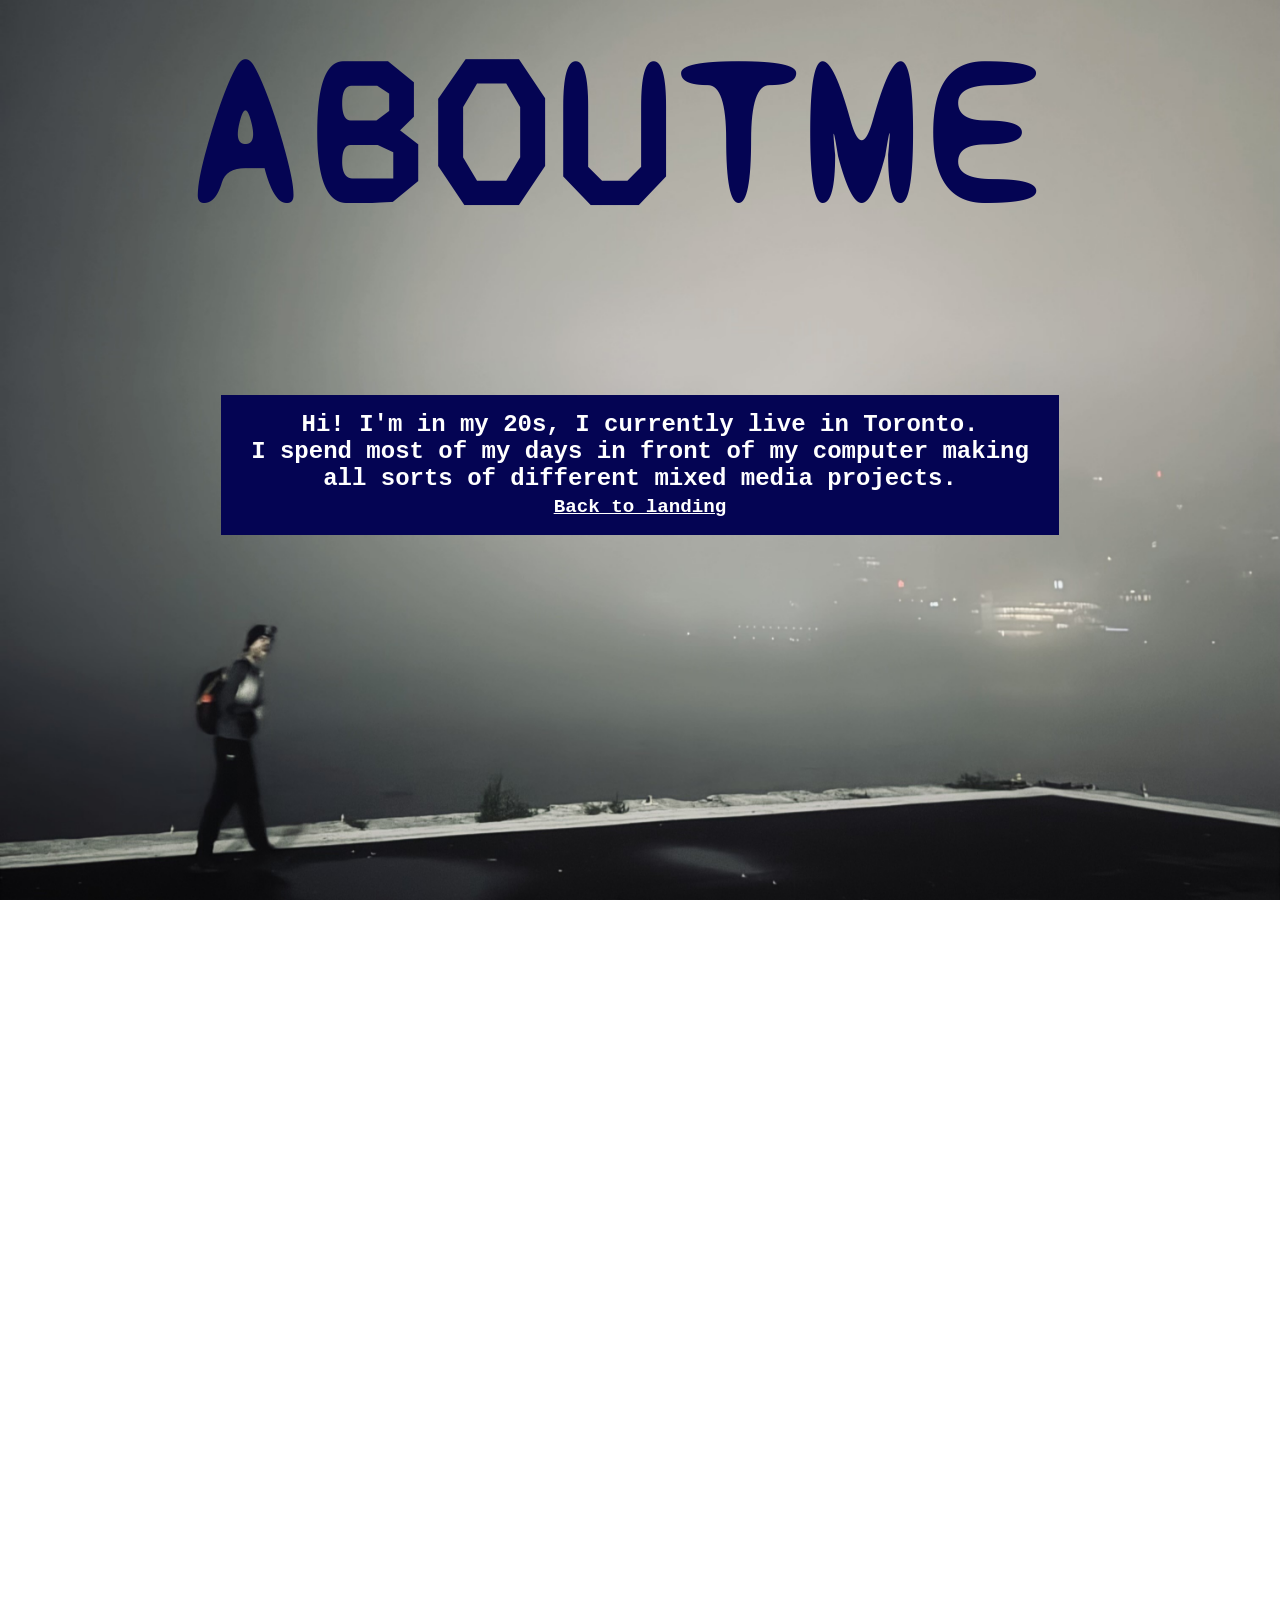
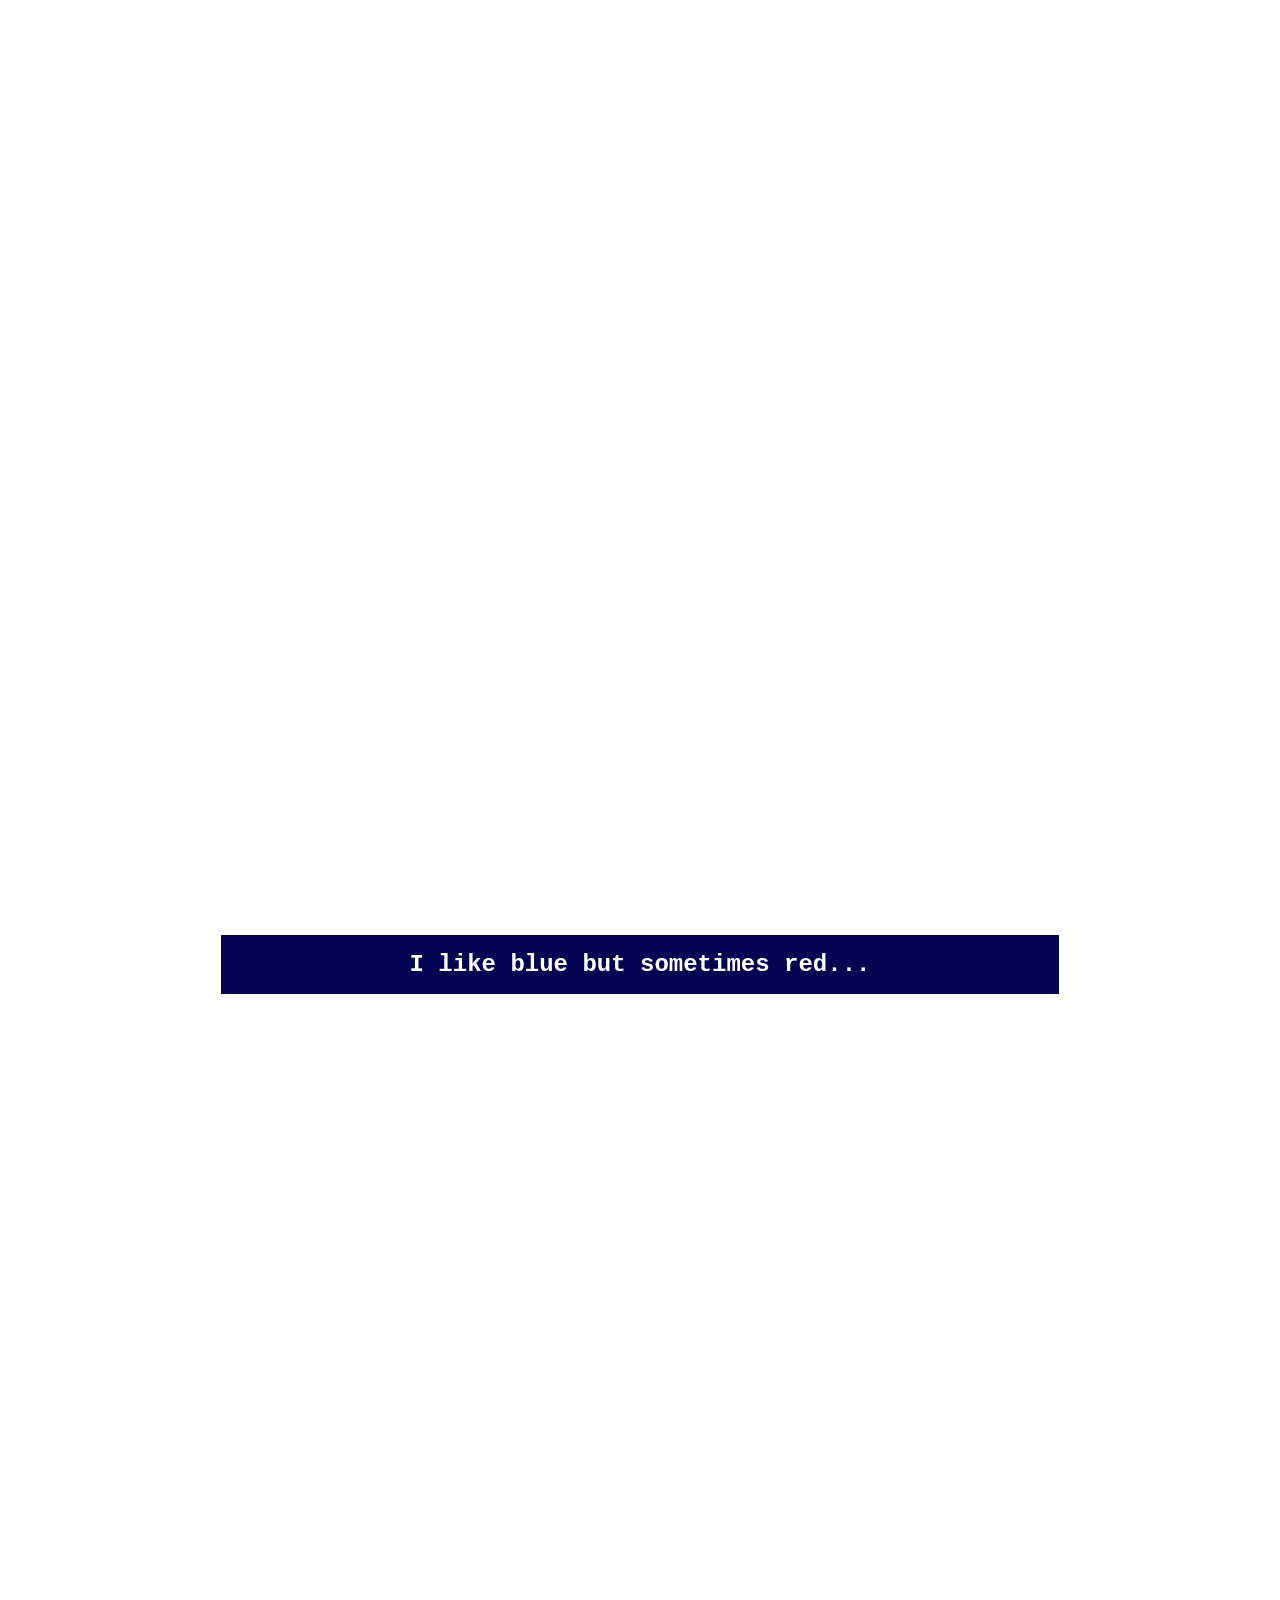
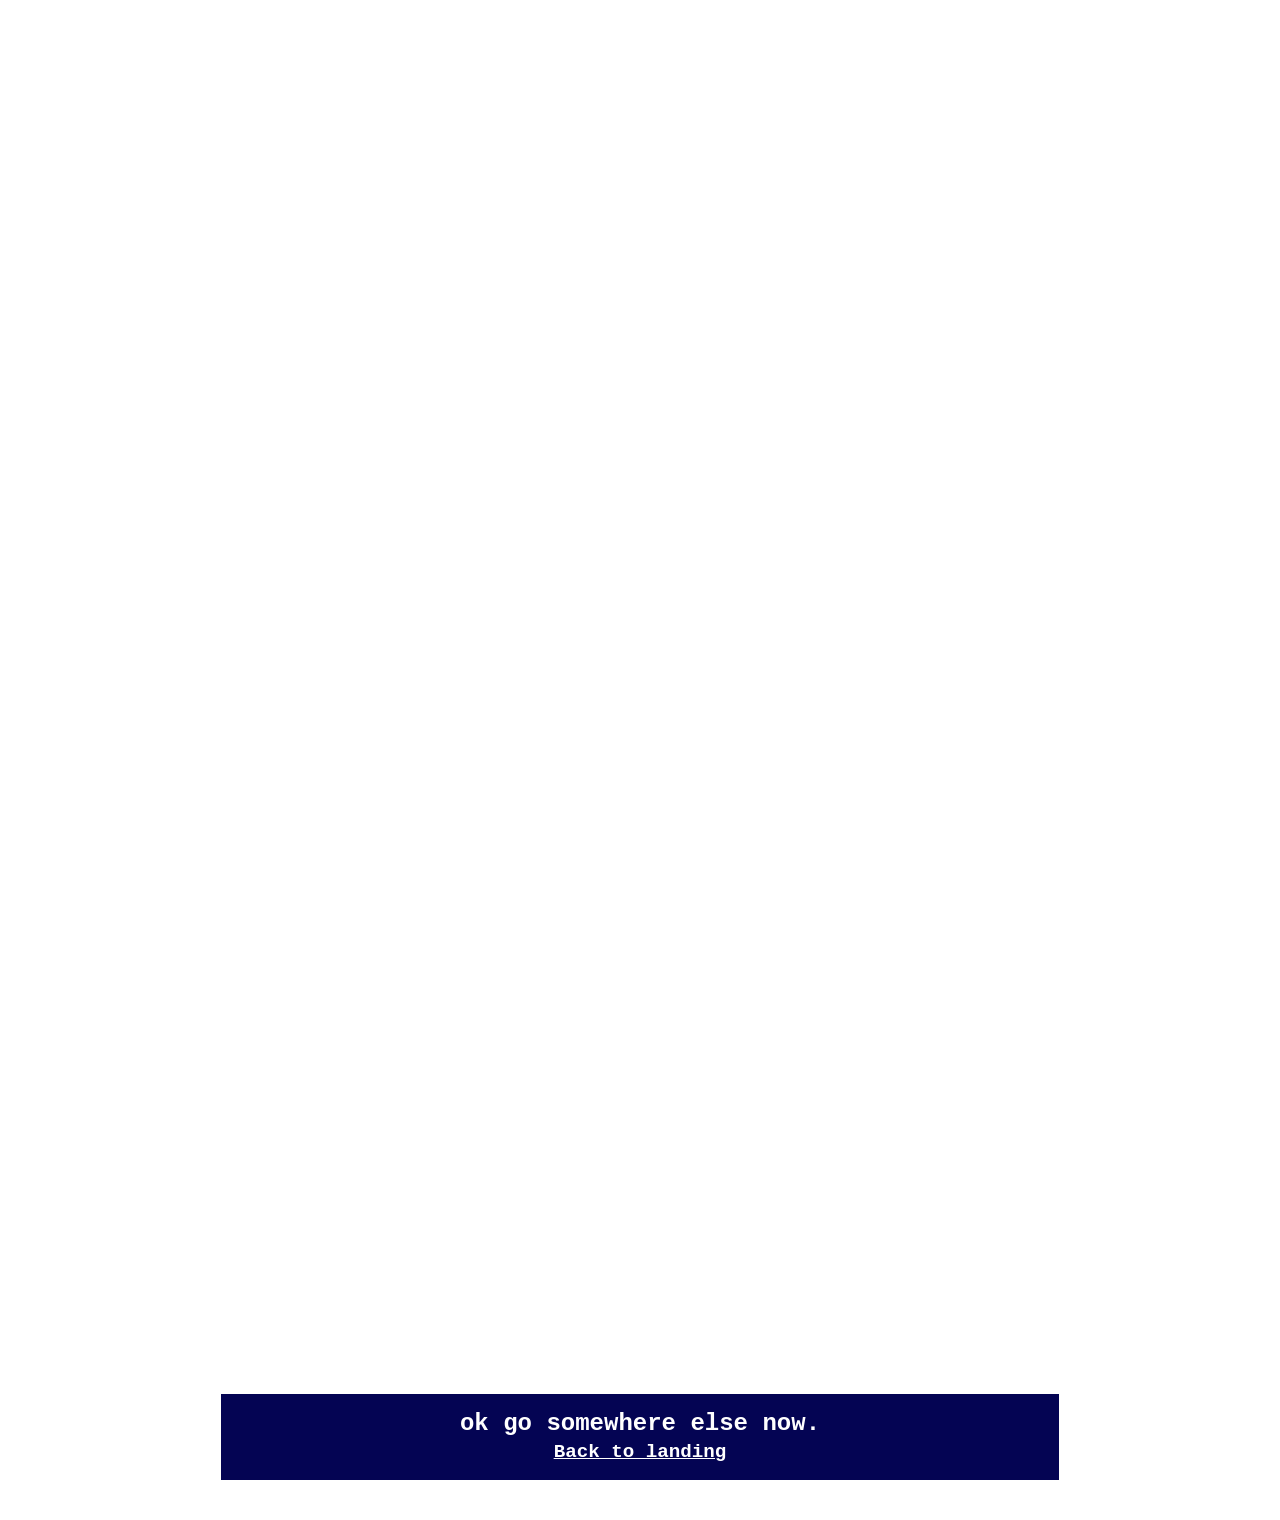
<file: about.html>
<!DOCTYPE html>
<html lang="en">
<head>
  <meta charset="UTF-8">
  <meta name="viewport" content="width=device-width, initial-scale=1.0">
  <link rel="icon" href="images/favicon.png" type="image/x-icon">
  <title>About</title>
  <link rel="stylesheet" href="style-about.css">
 <link rel="preconnect" href="https://fonts.googleapis.com">
 <link rel="preconnect" href="https://fonts.gstatic.com" crossorigin>
 <link href="https://fonts.googleapis.com/css2?family=DotGothic16&family=Syne+Mono&display=swap" rel="stylesheet">
</head>
<body oncontextmenu="return false;">
  <h1 class="title-main">ABOUT<span class="mobile-break"></span>ME</h1>
  <p>Hi! I'm in my 20s, I currently live in Toronto. <br>
I spend most of my days in front of my computer making all sorts of different mixed media projects.<br>
<a href="index.html">Back to landing</a></p>
<p>I like blue but sometimes red...</p>
<p>ok go somewhere else now.<br>
<a href="index.html">Back to landing</a></p>
  <script src="script.js"></script>
</body>
</html>
</file>
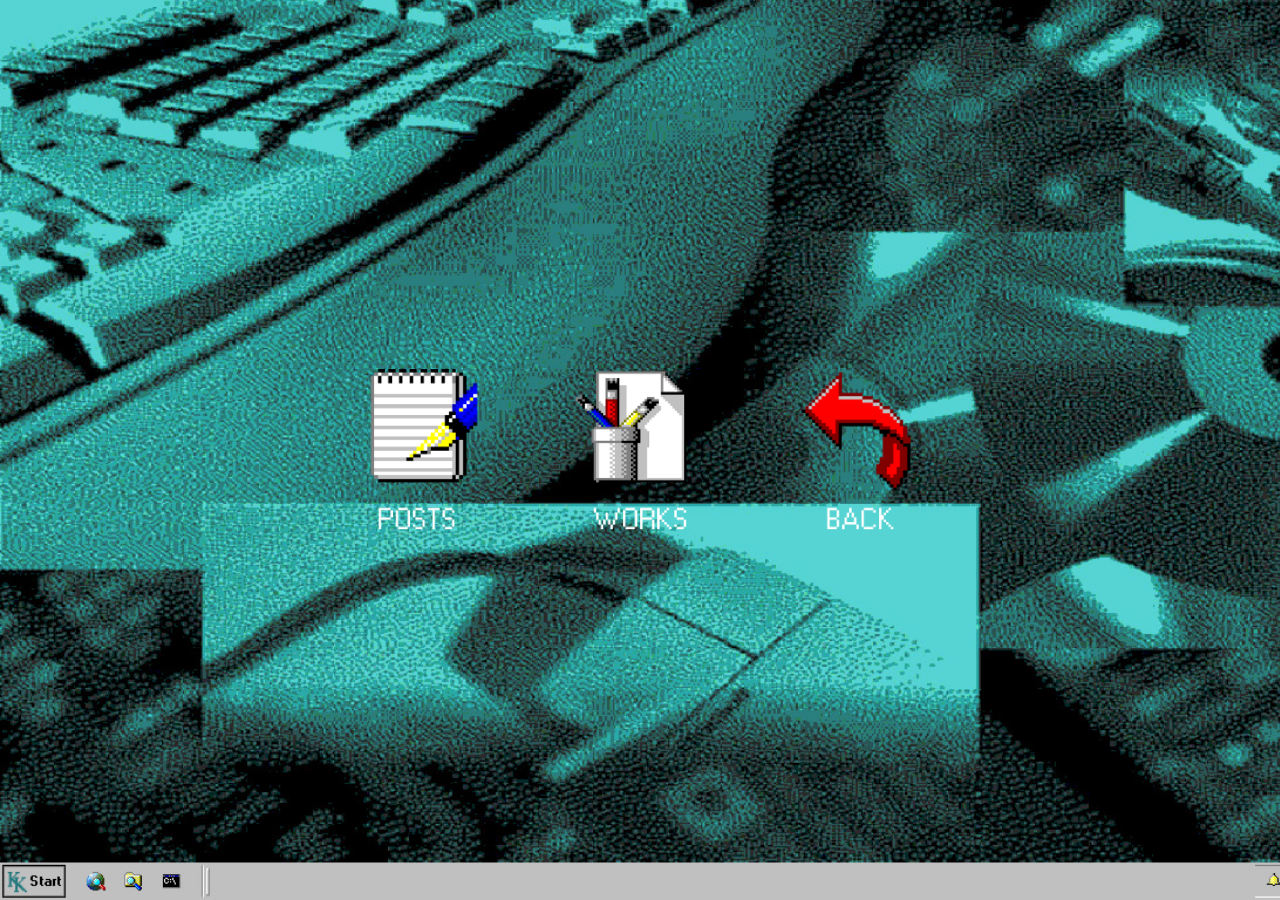
<file: computer.html>
<!DOCTYPE html>
<html lang="en">
<head>
  <meta charset="UTF-8">
  <meta name="viewport" content="width=device-width, initial-scale=1.0">
  <link rel="icon" href="images/favicon.png" type="image/x-icon">
  <title>Computer</title>
  <link rel="stylesheet" href="style-computer.css">
</head>
<body class="computer-page" oncontextmenu="return false;">
  <div class="computer-buttons">
    <a href="blog/posts.html" class="computer-btn posts-btn"></a>
    <a href="works.html" class="computer-btn works-btn"></a>
    <a href="index.html" class="computer-btn back-btn"></a>
  </div>
  <script src="script.js"></script>
</body>
</html>
</file>
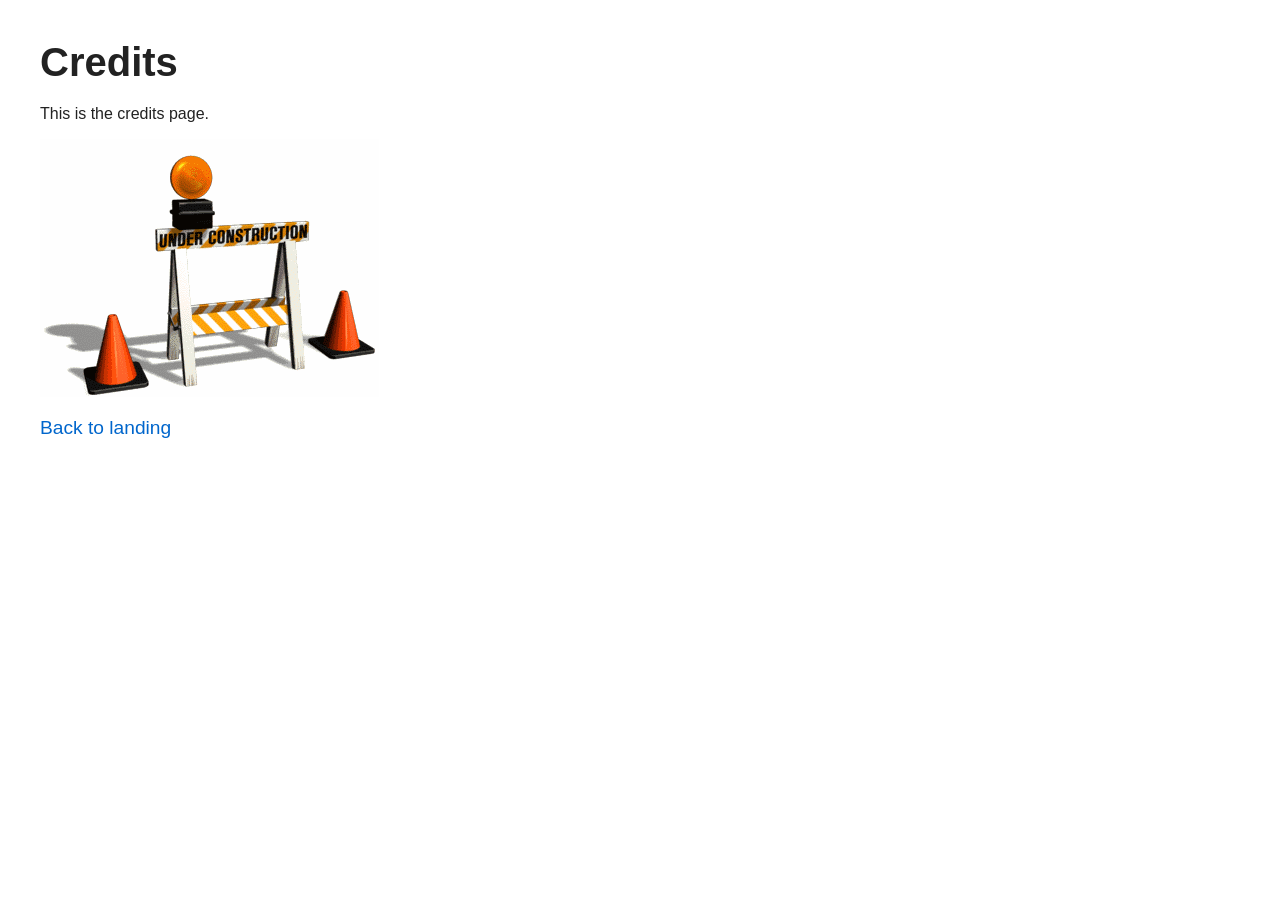
<file: credits.html>
<!DOCTYPE html>
<html lang="en">
<head>
  <meta charset="UTF-8">
  <meta name="viewport" content="width=device-width, initial-scale=1.0">
  <link rel="icon" href="images/favicon.png" type="image/x-icon">
  <title>Credits</title>
  <link rel="stylesheet" href="style-credits.css">
</head>
<body oncontextmenu="return false;">
  <h1>Credits</h1>
  <p>This is the credits page.</p>
  <img src="images/Random/construction.gif">
  <p><a href="index.html">Back to landing</a></p>
  <script src="script.js"></script>
</body>
</html>
</file>
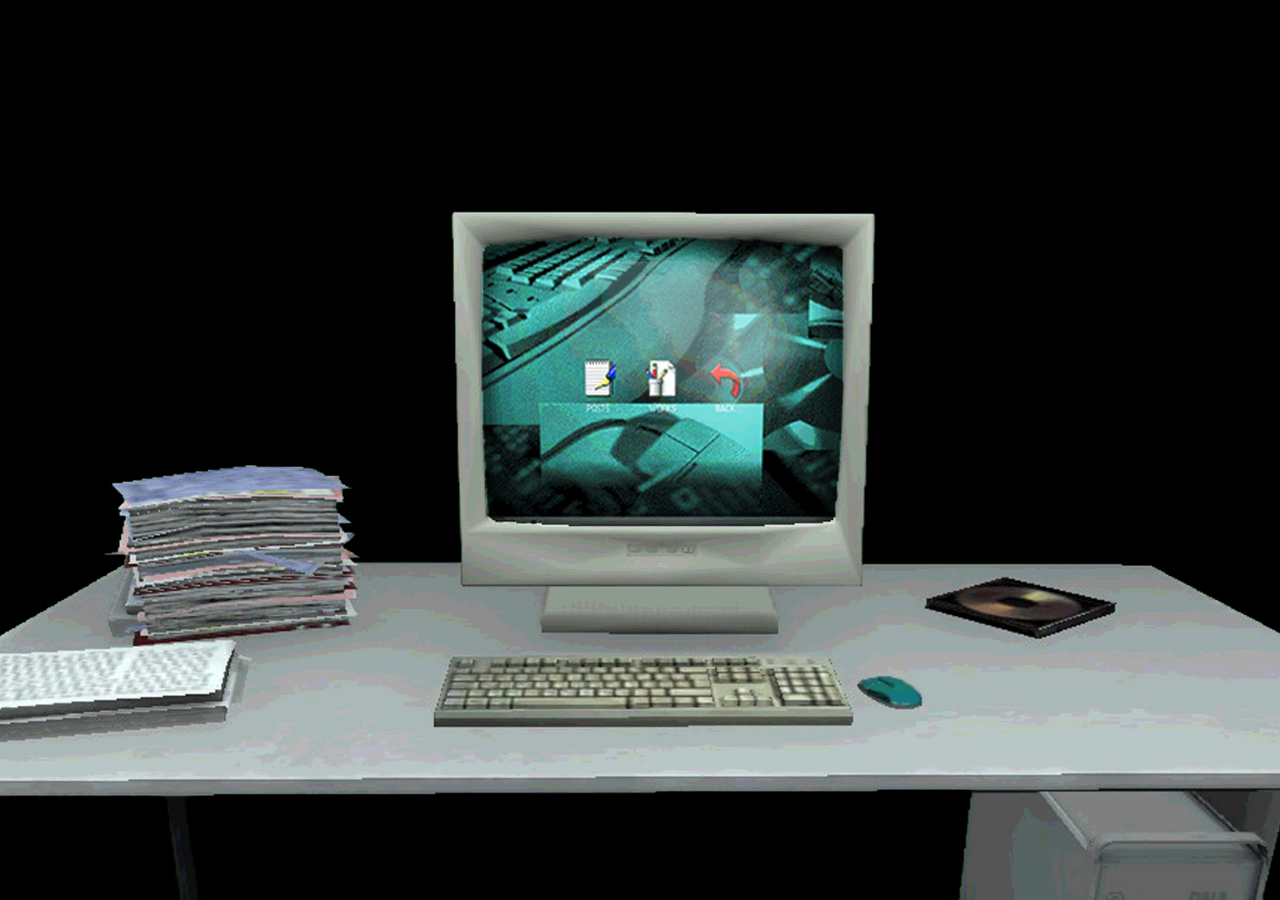
<file: desk.html>
<!DOCTYPE html>
<html lang="en">
<head>
  <meta charset="UTF-8">
  <meta name="viewport" content="width=device-width, initial-scale=1.0">
  <link rel="icon" href="images/favicon.png" type="image/x-icon">
  <title>Desk</title>
  <link rel="stylesheet" href="style-desk.css">
</head>
<body class="desk-page" oncontextmenu="return false;">
  <a href="computer.html" class="desk-link" aria-label="Go to computer"></a>
  <script src="script.js"></script>
</body>
</html>
</file>
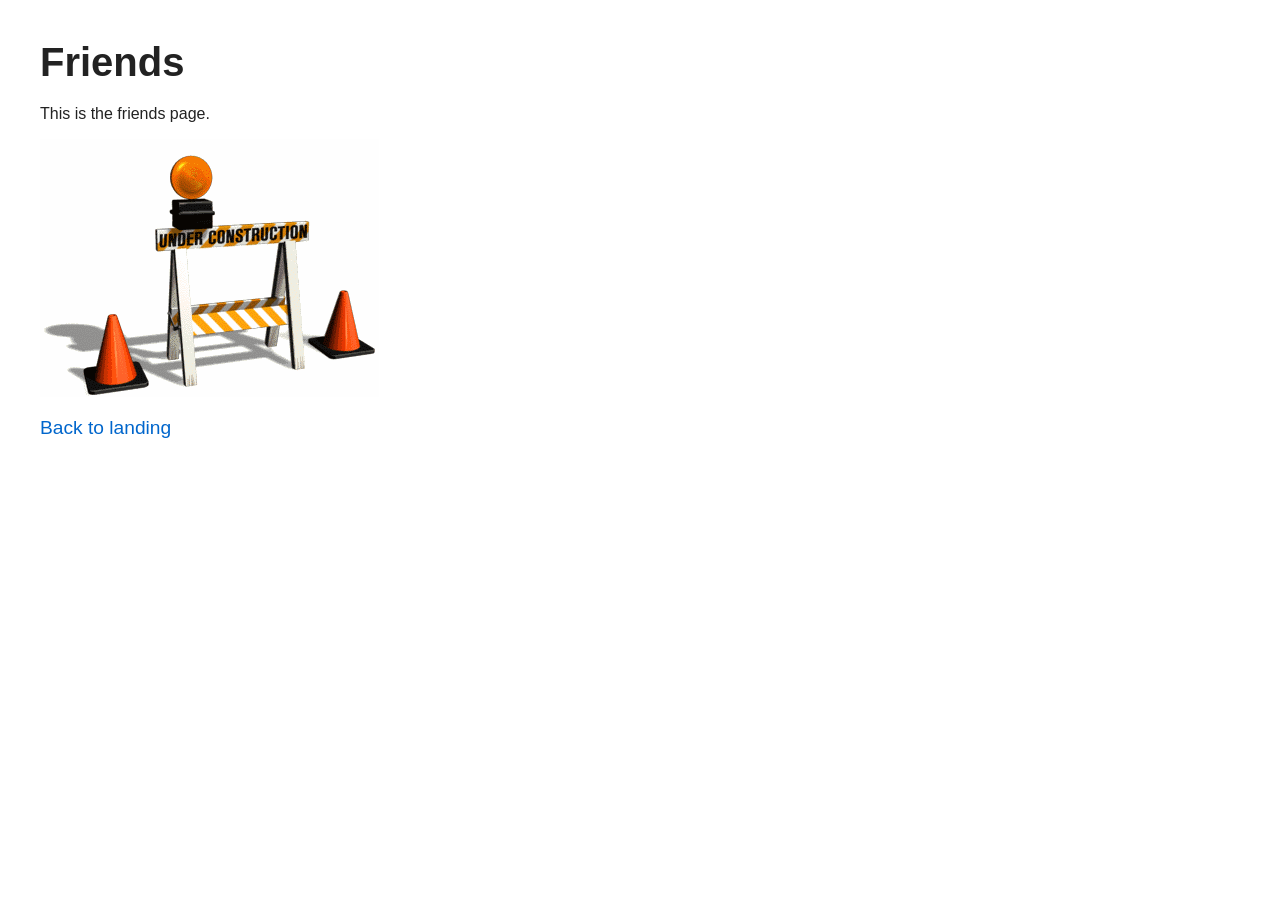
<file: friends.html>
<!DOCTYPE html>
<html lang="en">
<head>
  <meta charset="UTF-8">
  <meta name="viewport" content="width=device-width, initial-scale=1.0">
  <link rel="icon" href="images/favicon.png" type="image/x-icon">
  <title>Friends</title>
  <link rel="stylesheet" href="style-friends.css">
</head>
<body oncontextmenu="return false;">
  <h1>Friends</h1>
  <p>This is the friends page.</p>
  <img src="images/Random/construction.gif">
  <p><a href="index.html">Back to landing</a></p>
  <script src="script.js"></script>
</body>
</html>
</file>
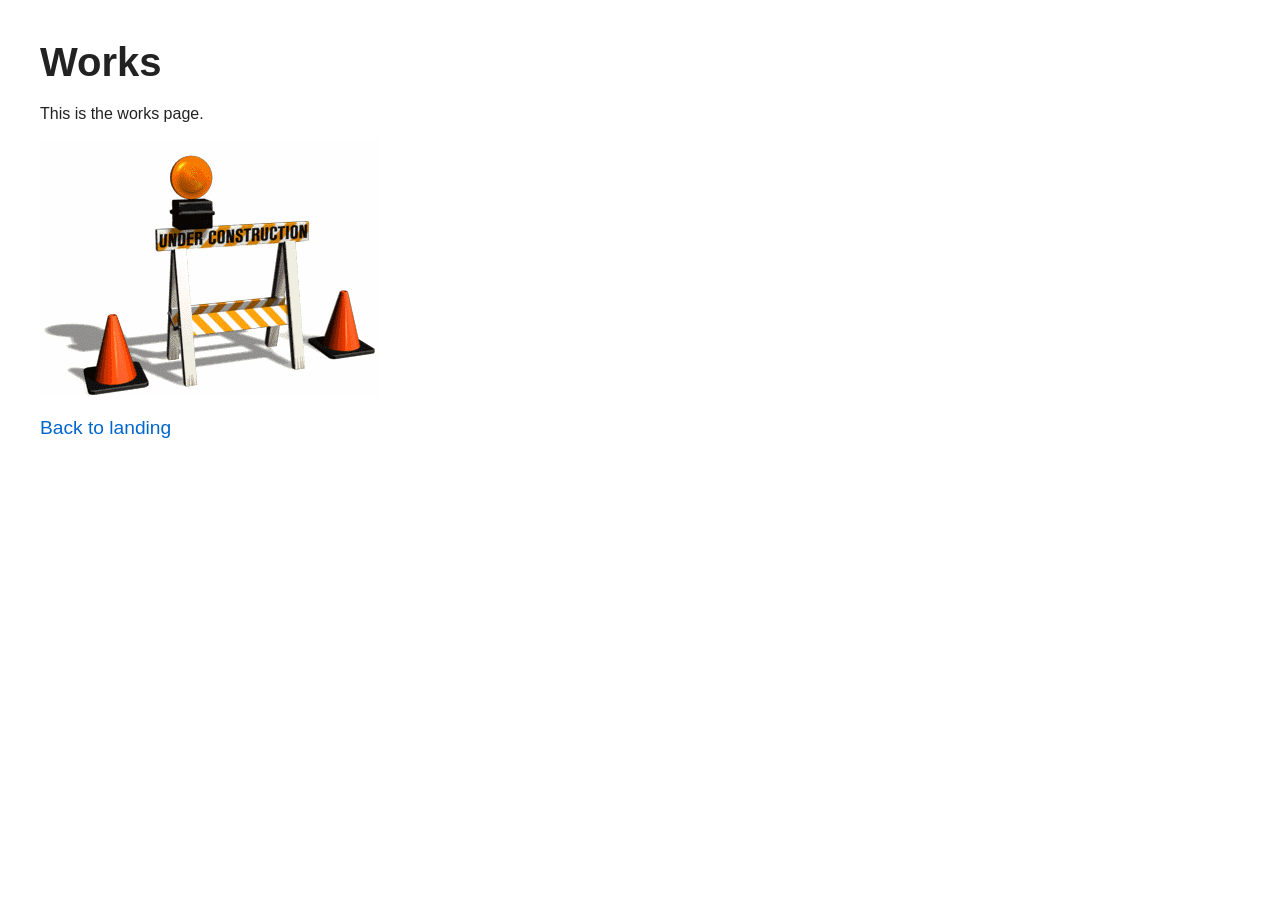
<file: works.html>
<!DOCTYPE html>
<html lang="en">
<head>
  <meta charset="UTF-8">
  <meta name="viewport" content="width=device-width, initial-scale=1.0">
  <link rel="icon" href="images/favicon.png" type="image/x-icon">
  <title>Works</title>
  <link rel="stylesheet" href="style-works.css">
</head>
<body oncontextmenu="return false;">
  <h1>Works</h1>
  <p>This is the works page.</p>
  <img src="images/Random/construction.gif">
  <p><a href="index.html">Back to landing</a></p>
  <script src="script.js"></script>
</body>
</html>
</file>
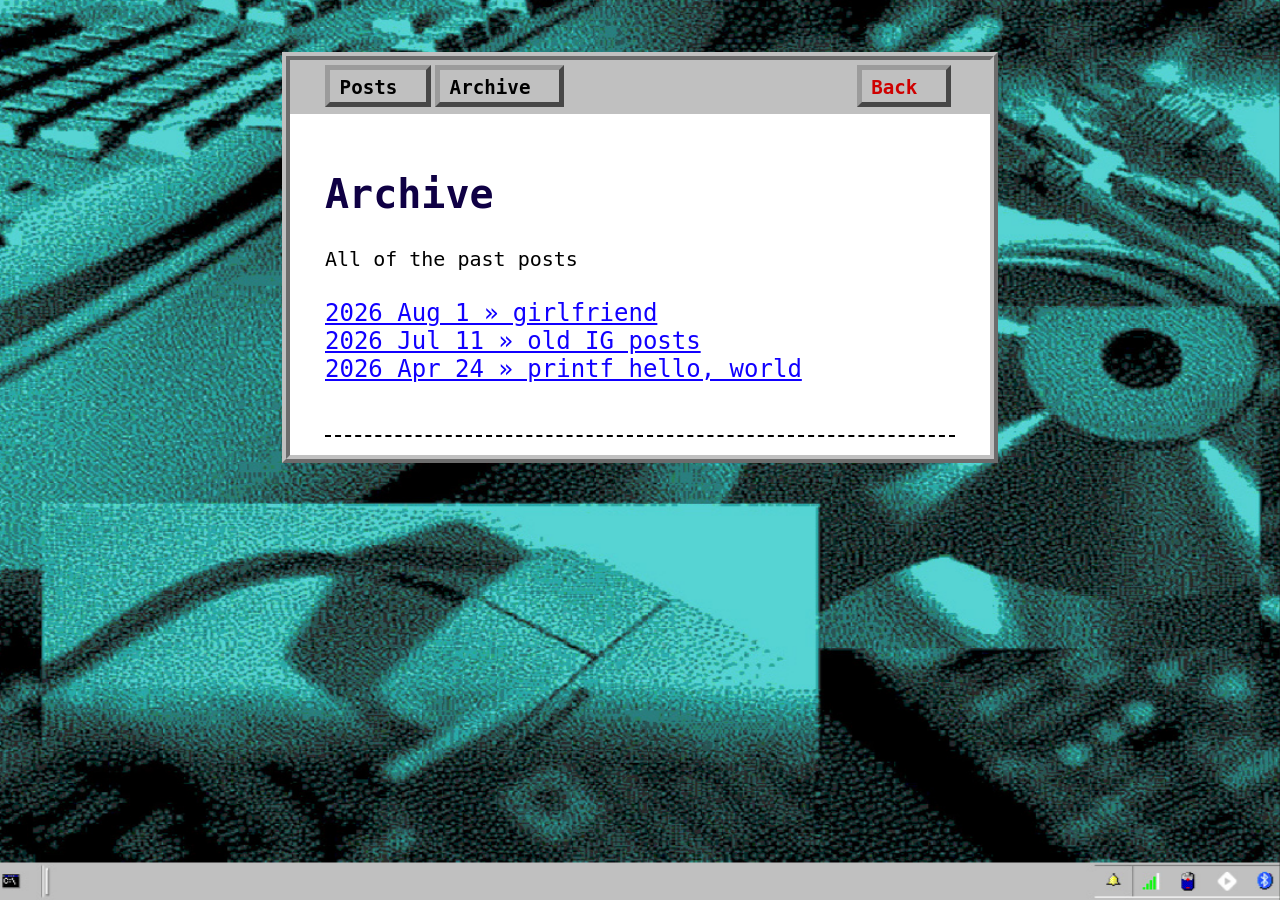
<file: blog/archive.html>
<!DOCTYPE html>
<html>
  <head>
    <title>YNNK Archive</title>
    <meta name="author" content="Marina Kittaka">
    <meta name="description" content="The full list of blog entries on the YNNK blog!">
    <link rel="icon" href="./images/favicon.png" type="image/x-icon"/>
    <meta name="viewport" content="width=device-width, initial-scale=1.0">
    <meta charset="UTF-8"> 
    <link href="./style/style.css" rel="stylesheet" type="text/css" media="all">    
    <link href="https://fonts.cdnfonts.com/css/w95fa" rel="stylesheet"> 
  </head>
  <body oncontextmenu="return false;">
    <div id="container">
    <div id="header">...</div>
    <div id="content">    
    <h1>Archive</h1>    
          <p>All of the past posts</p>
    <div id="postlistdiv"></div>
    </div> <!-- end of div id="content" -->
    <div id="footer"></div>
    </div> <!-- end of div id="container" -->
    
  <!-- Here's the link to our JavaScript! -->
  <script src="./script.js"></script>
  </body>
</html>
</file>
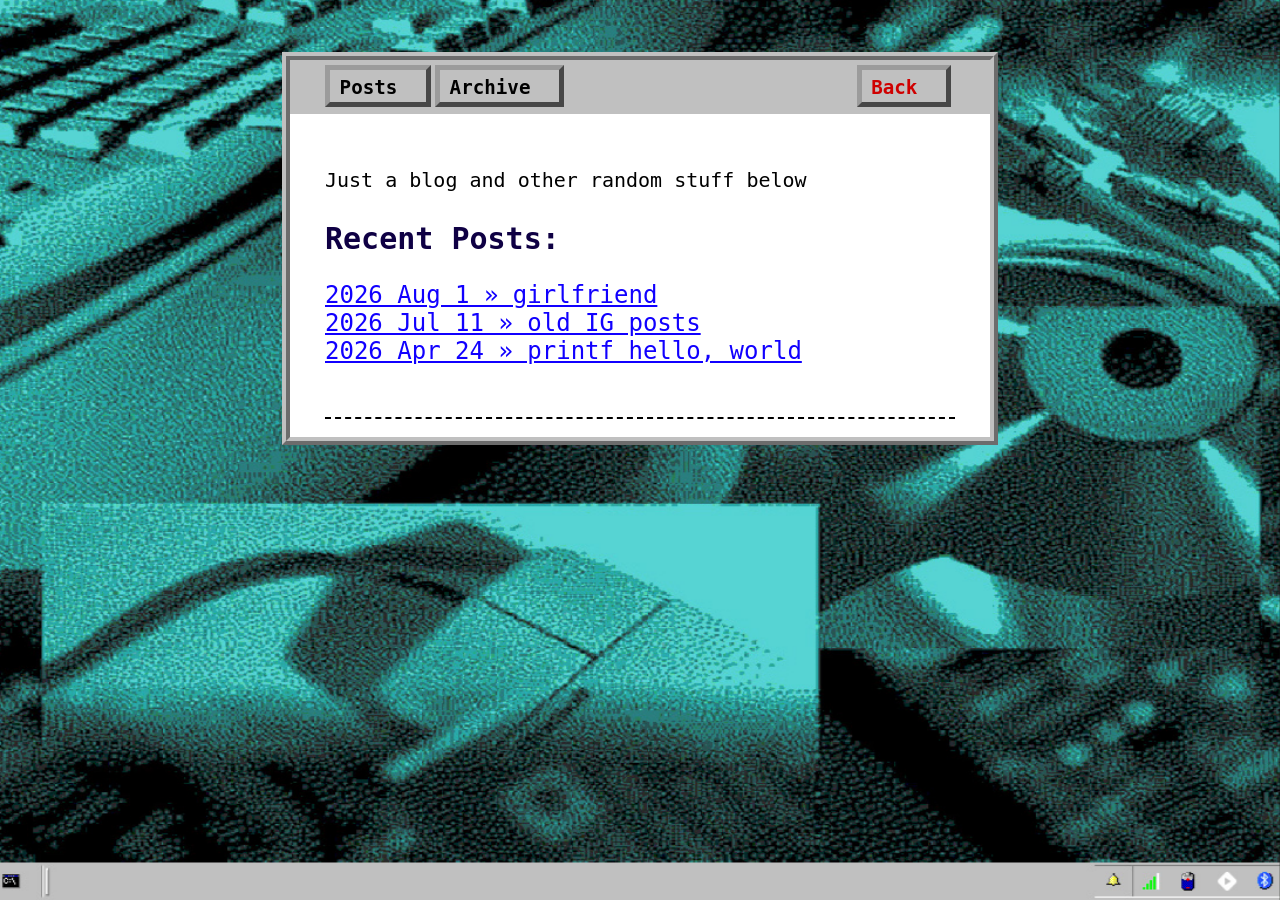
<file: blog/posts.html>
<!DOCTYPE html>
<html>
  <head>
    <title>Blog</title>
    <!-- The description is not directly visible on the page. But it can show up in certain places like search engines. Probably unnecessary for most pages in your blog. -->
    <meta name="description" content="Zonelets is a scrappy blogging workflow designed to encourage creative fun on the internet!">
    <!-- This specifies the favicon (little icon on the browser tab) -->
    <link rel="icon" href="./images/favicon.png" type="image/x-icon"/>
    <!-- This helps our site look consistent across devices -->
    <meta name="viewport" content="width=device-width, initial-scale=1.0">
    <meta charset="UTF-8"> 
    <!-- Here's the link to our CSS stylesheet! -->
    <link href="./style/style.css" rel="stylesheet" type="text/css" media="all">   
    <link href="https://fonts.cdnfonts.com/css/w95fa" rel="stylesheet"> 
  </head>
  <body oncontextmenu="return false;">
    <div id="container">
    <div id="header">This site requires JavaScript!</div>
    <div id="content">    
      
    
      
      <p>Just a blog and other random stuff below</p>
      
      
      <div id="recentpostlistdiv"></div>
      

    </div> <!-- end of div id="content" -->
    <div id="footer"></div>
    </div> <!-- end of div id="container" -->    
  <!-- Here's the link to our JavaScript! -->
  <script src="./script.js"></script>
  </body>
</html>
</file>
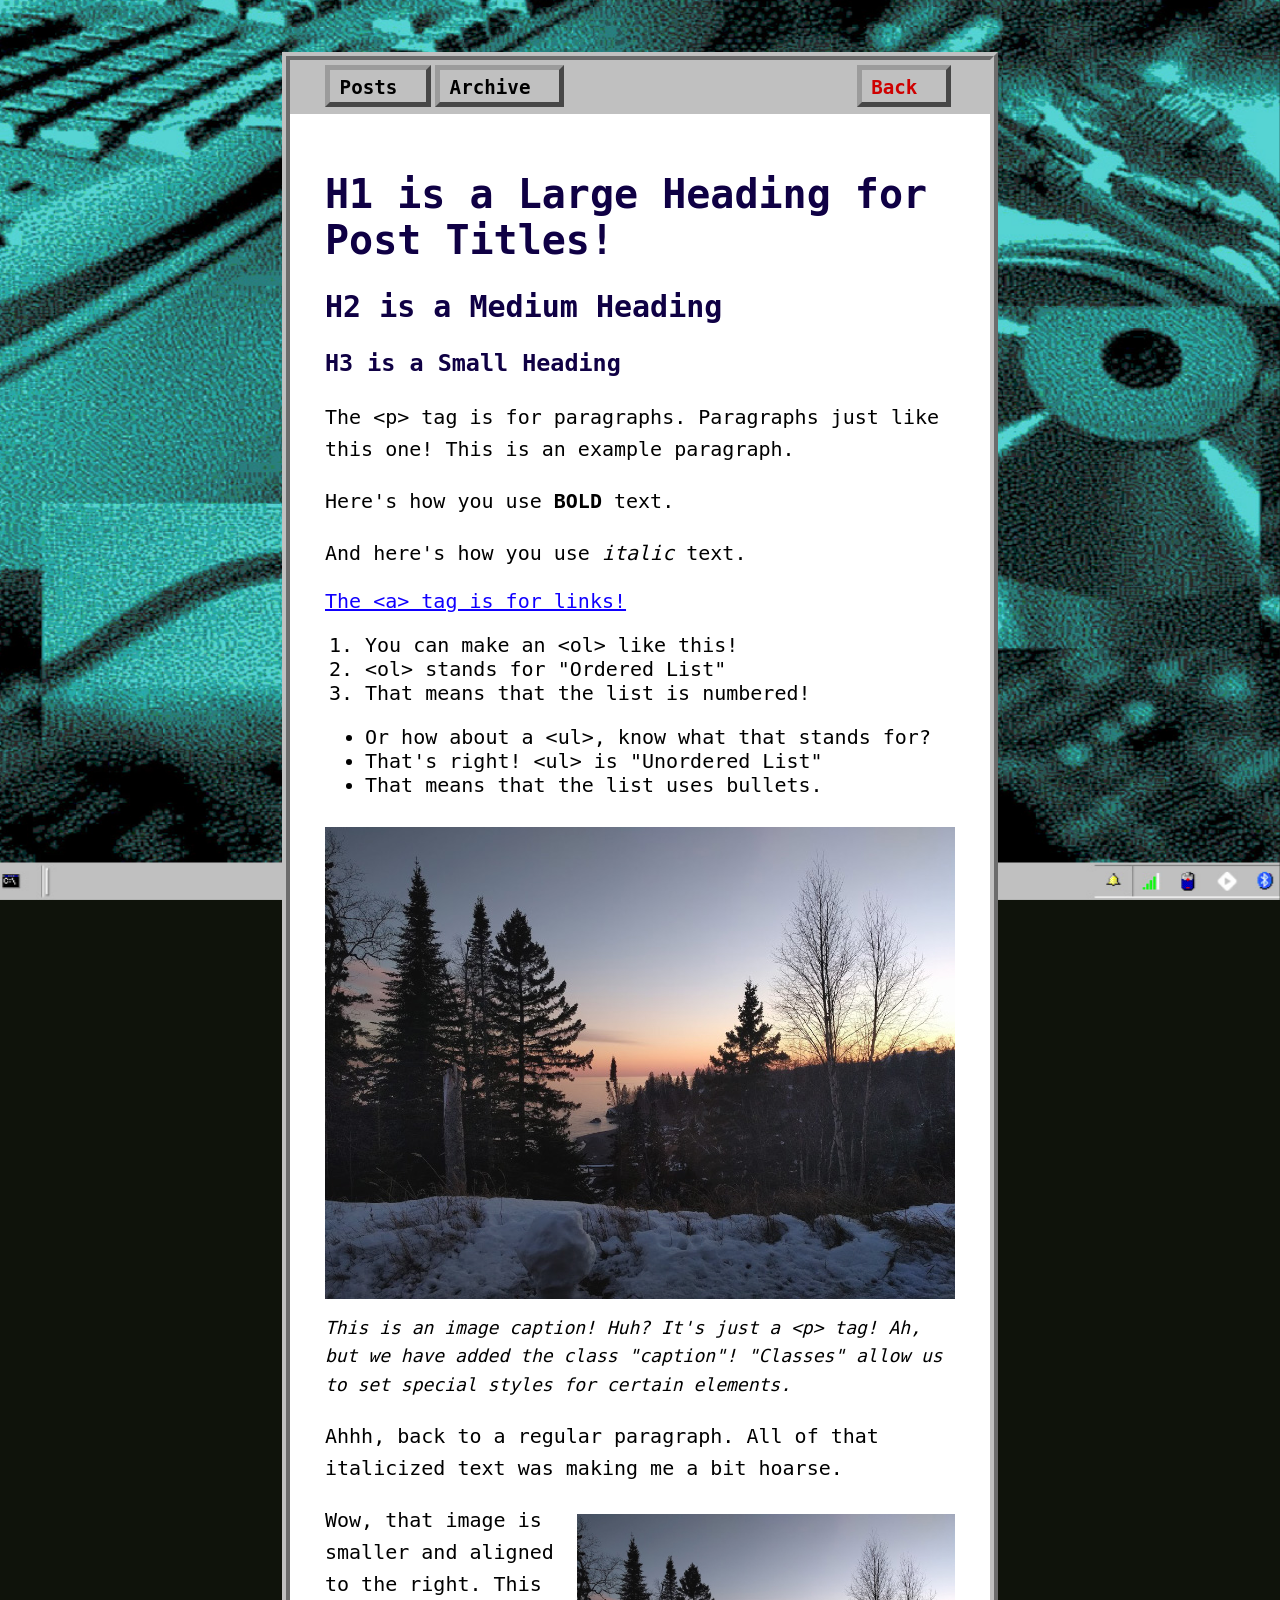
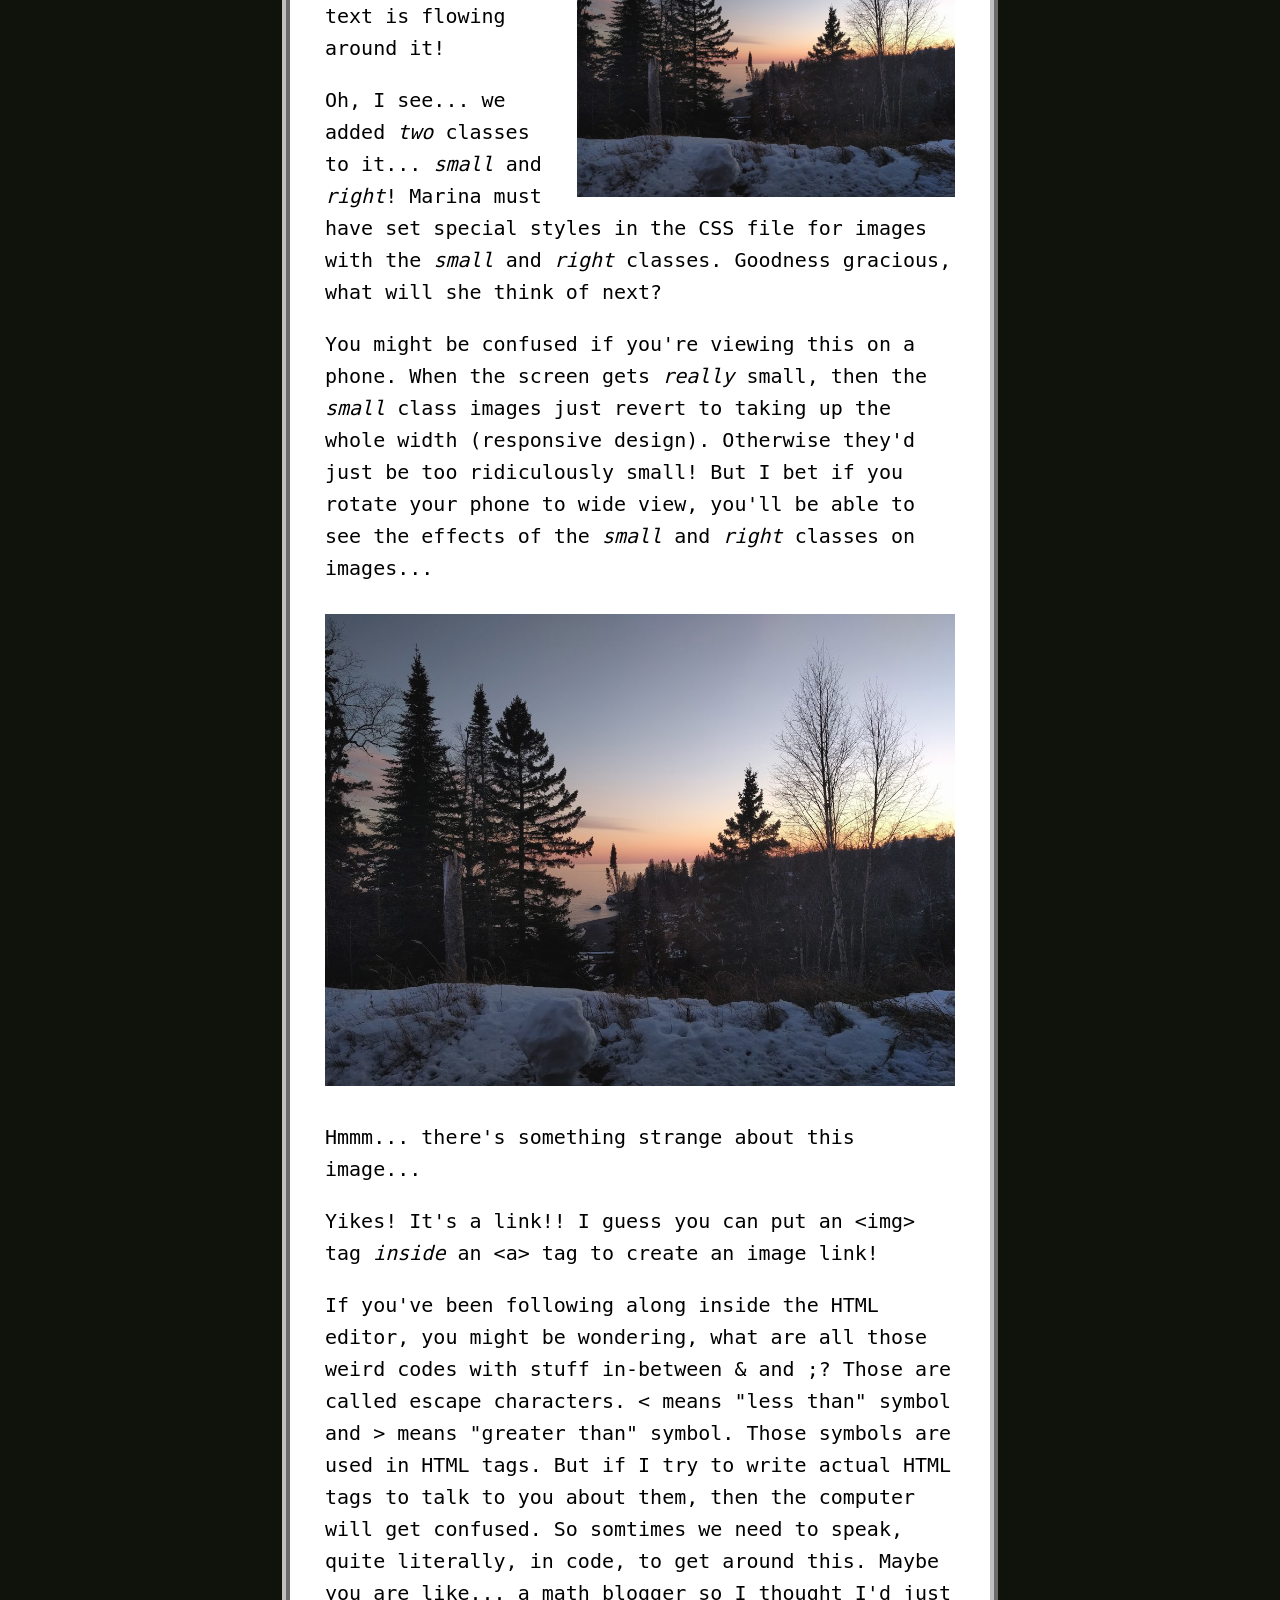
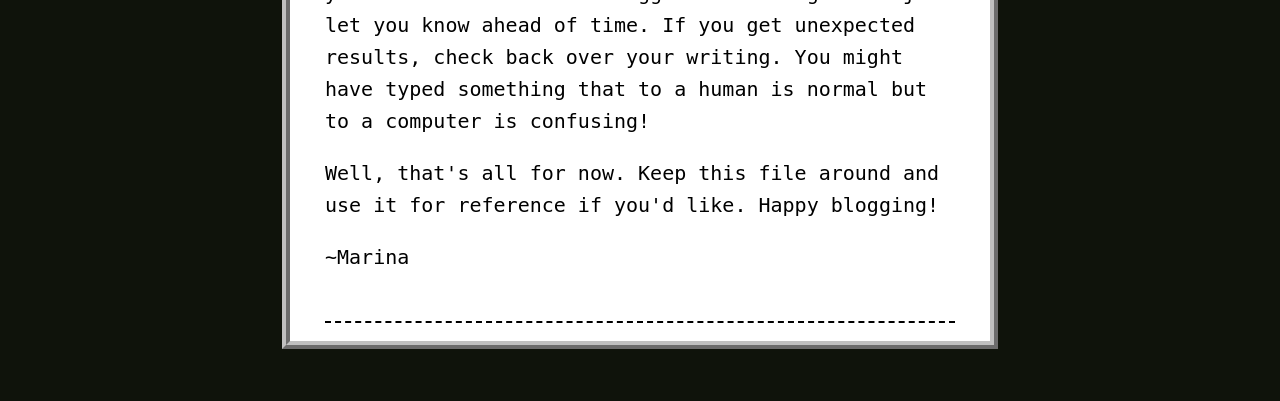
<file: blog/posts/2020-11-10-HTML-cheat-sheet.html>
<!DOCTYPE html>
<html>
  <head>
    <title>Blog Post</title> <!-- If you leave title as "Blog Post", it will automatically be updated to the post title -->
    <link rel="icon" href="../images/favicon.png" type="image/x-icon"/>
    <meta name="viewport" content="width=device-width, initial-scale=1.0">
    <meta charset="UTF-8">
    <link href="../style/style.css" rel="stylesheet" type="text/css" media="all">
    <link href="https://fonts.cdnfonts.com/css/w95fa" rel="stylesheet"> 
  </head>
  <body oncontextmenu="return false;">
    <div id="container">
    <div id="header">...</div>
    <div id="content">
      <h1>H1 is a Large Heading for Post Titles!</h1> <!--In general, this content is automatically generated for blog posts-->
      
      <h2>H2 is a Medium Heading</h2>
      
      <h3>H3 is a Small Heading</h3>
      
      <p>The &lt;p&gt; tag is for paragraphs. Paragraphs just like this one! This is an example paragraph.</p>
      
      <p>Here's how you use <strong>BOLD</strong> text.</p>
      
      <p>And here's how you use <em>italic</em> text.</p>
      
      <a href="the_actual_link_goes_here">The &lt;a&gt; tag is for links!</a>
      
      <ol>
        <li>You can make an &lt;ol&gt; like this!</li>
        <li>&lt;ol&gt; stands for "Ordered List"</li>
        <li>That means that the list is numbered!</li>
      </ol>
      
      <ul>
        <li>Or how about a &lt;ul&gt;, know what that stands for?</li>
        <li>That's right! &lt;ul&gt;  is "Unordered List"</li>
        <li>That means that the list uses bullets.</li>
      </ul>
      
      <img src="../images/lake.jpg" alt="Concise description of lake photo for screen readers or if image fails to load.">
      <p class="caption">This is an image caption! Huh? It's just a &lt;p&gt; tag! Ah, but we have added the class "caption"! "Classes" allow us to set special styles for certain elements.<p>
      
      <p>Ahhh, back to a regular paragraph. All of that italicized text was making me a bit hoarse. </p>
      
      <img src="../images/lake.jpg" alt="Alt text" class="small right">
      
      <p>Wow, that image is smaller and aligned to the right. This text is flowing around it!</p>
      <p>Oh, I see... we added <em>two</em> classes to it... <em>small</em> and <em>right</em>! Marina must have set special styles in the CSS file for images with the <em>small</em> and <em>right</em> classes. Goodness gracious, what will she think of next?</p>
      <p>You might be confused if you're viewing this on a phone. When the screen gets <em>really</em> small, then the <em>small</em> class images just revert to taking up the whole width (responsive design). Otherwise they'd just be too ridiculously small! But I bet if you rotate your phone to wide view, you'll be able to see the effects of the <em>small</em> and <em>right</em> classes on images...</p>
      
      <a href=""><img src="../images/lake.jpg" alt="Alt text"></a>
      <p>Hmmm... there's something strange about this image...</p>
      <p>Yikes! It's a link!! I guess you can put an &lt;img&gt; tag <em>inside</em> an &lt;a&gt; tag to create an image link!</p>
      <p>If you've been following along inside the HTML editor, you might be wondering, what are all those weird codes with stuff in-between & and ;? Those are called escape characters. &lt; means "less than" symbol and &gt; means "greater than" symbol. Those symbols are used in HTML tags. But if I try to write actual HTML tags to talk to you about them, then the computer will get confused. So somtimes we need to speak, quite literally, in code, to get around this. Maybe you are like... a math blogger so I thought I'd just let you know ahead of time. If you get unexpected results, check back over your writing. You might have typed something that to a human is normal but to a computer is confusing!</p>
      
      
      
      <!--You can have empty space in your HTML file. It will just be ignored.-->
      
      
      
      <p>Well, that's all for now. Keep this file around and use it for reference if you'd like. Happy blogging!</p>
      <p>~Marina</p>
    </div> <!-- end of div id="content" -->
    <div id="footer"></div>
    </div> <!-- end of div id="container" -->
  <!-- Here's the link to our JavaScript! -->
  <script src="../script.js"></script>
  </body>
</html>
</file>
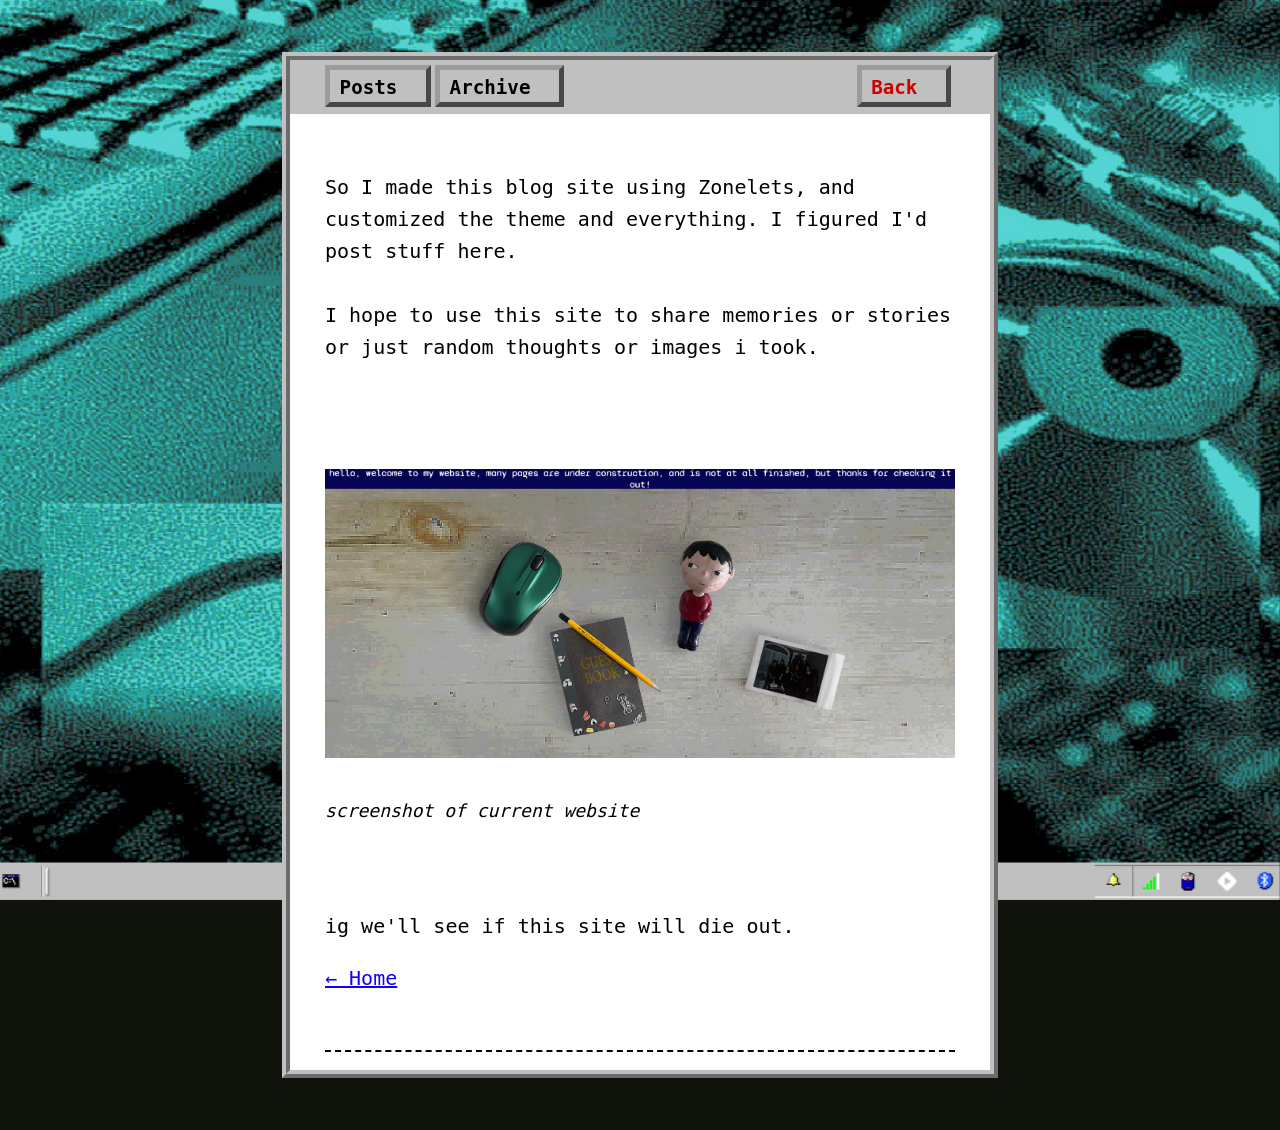
<file: blog/posts/2026-04-24-printf-hello,-world.html>
<!DOCTYPE html>
<html>
  <head>
    <title>printf("hello, world") (April 2026)</title> <!-- If you leave title as "Blog Post", it will automatically be updated to the post title -->
    <link rel="icon" href="../images/favicon.png" type="image/x-icon"/>
    <meta name="viewport" content="width=device-width, initial-scale=1.0">
    <meta charset="UTF-8"> 
    <link href="../style/style.css" rel="stylesheet" type="text/css" media="all">    
    <link href="https://fonts.cdnfonts.com/css/w95fa" rel="stylesheet"> 
  </head>
  <body oncontextmenu="return false;">
    <div id="container">
    <div id="header">...</div>
    <div id="content">
      <h1 id="postTitleH1"></h1>
      <h4 id="postDate"></h4>
    

      <p>So I made this blog site using Zonelets, and customized the theme and everything. I figured I'd post stuff here.
<br><br>

        I hope to use this site to share memories or stories or just random thoughts or images i took. 
        <br><br>
        <br><br>
        <img src="../images/2026-04-24-printf-hello,-world/ssofoldbg.png" alt="Image">
        <p class="caption">screenshot of current website<p>
        <br><br>
        ig we'll see if this site will die out.
      </p>
      <p><a href="../posts.html">← Home</a></p>
      
      
    <div id="nextprev"></div>
    </div> <!-- end of div id="content" -->
    <div id="footer"></div>
    </div> <!-- end of div id="container" -->
  <!-- Here's the link to our JavaScript! -->
  <script src="../script.js"></script>
  </body>
</html>
</file>
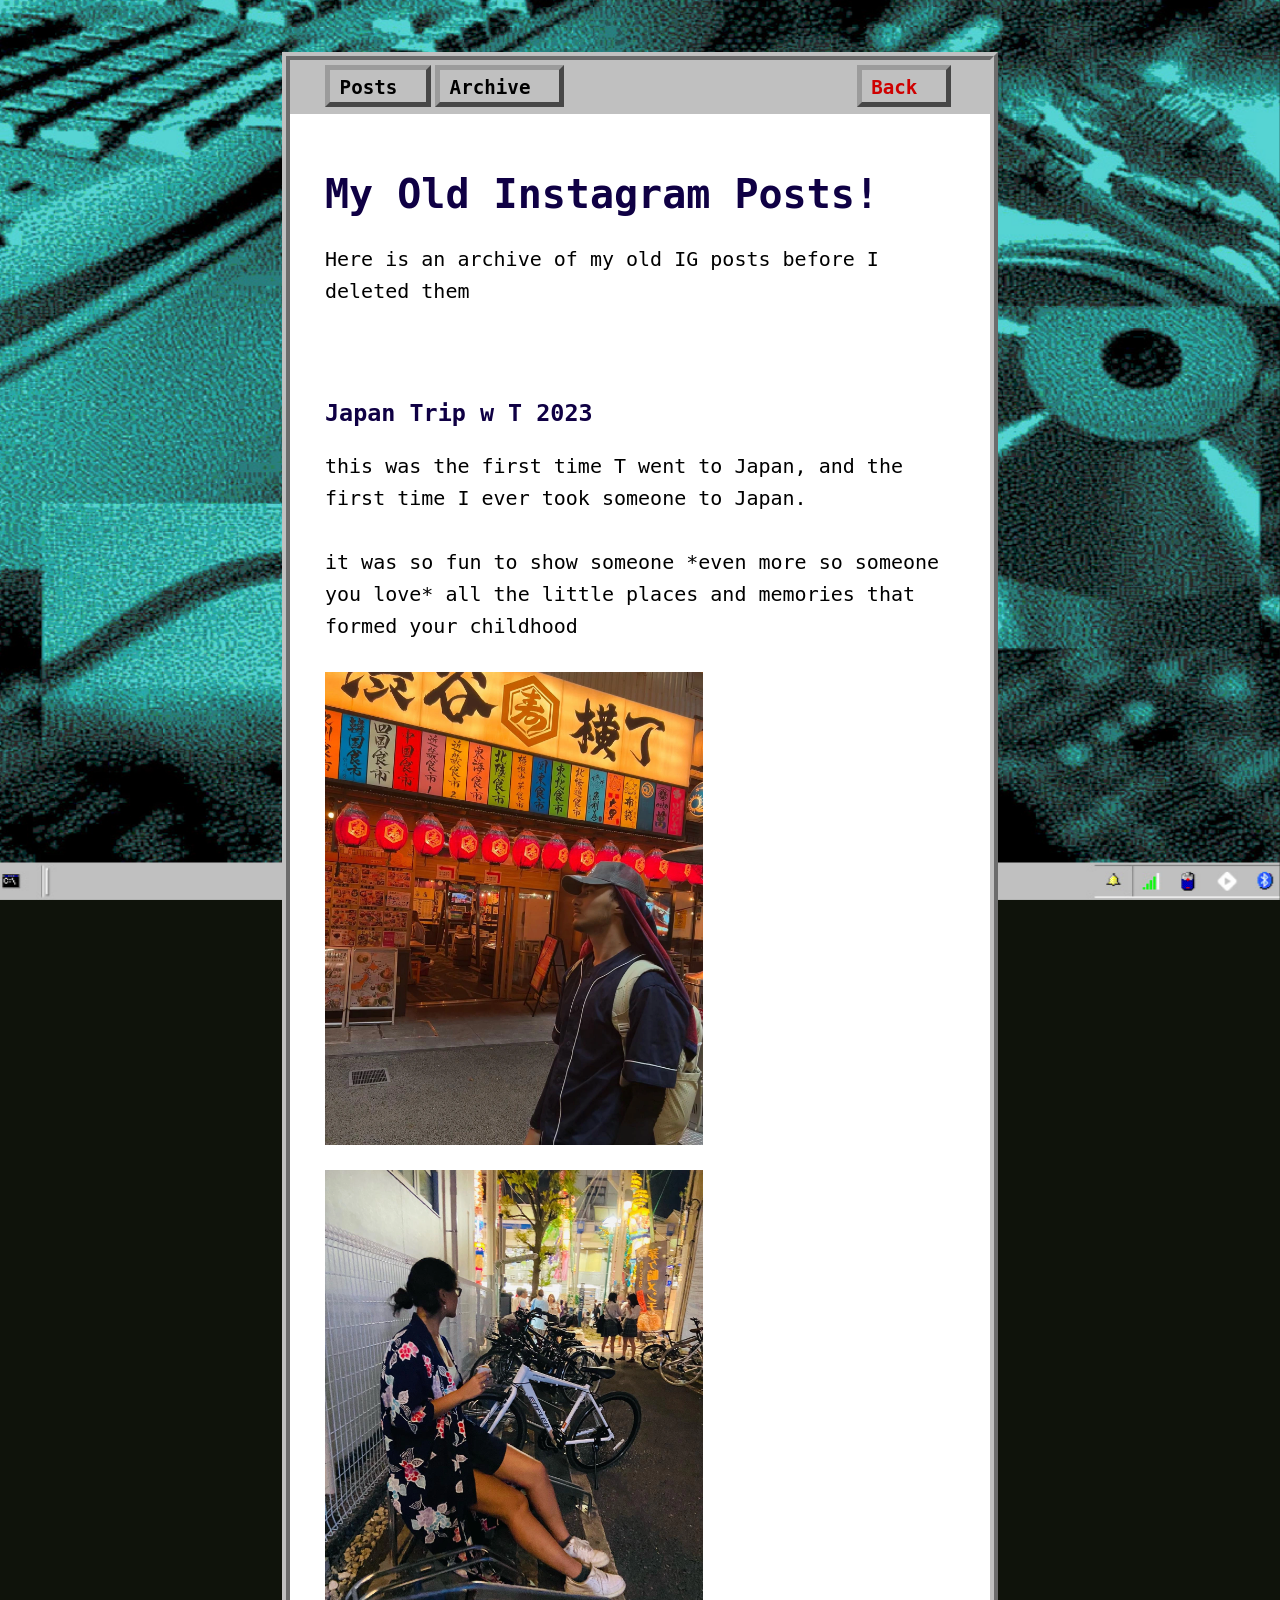
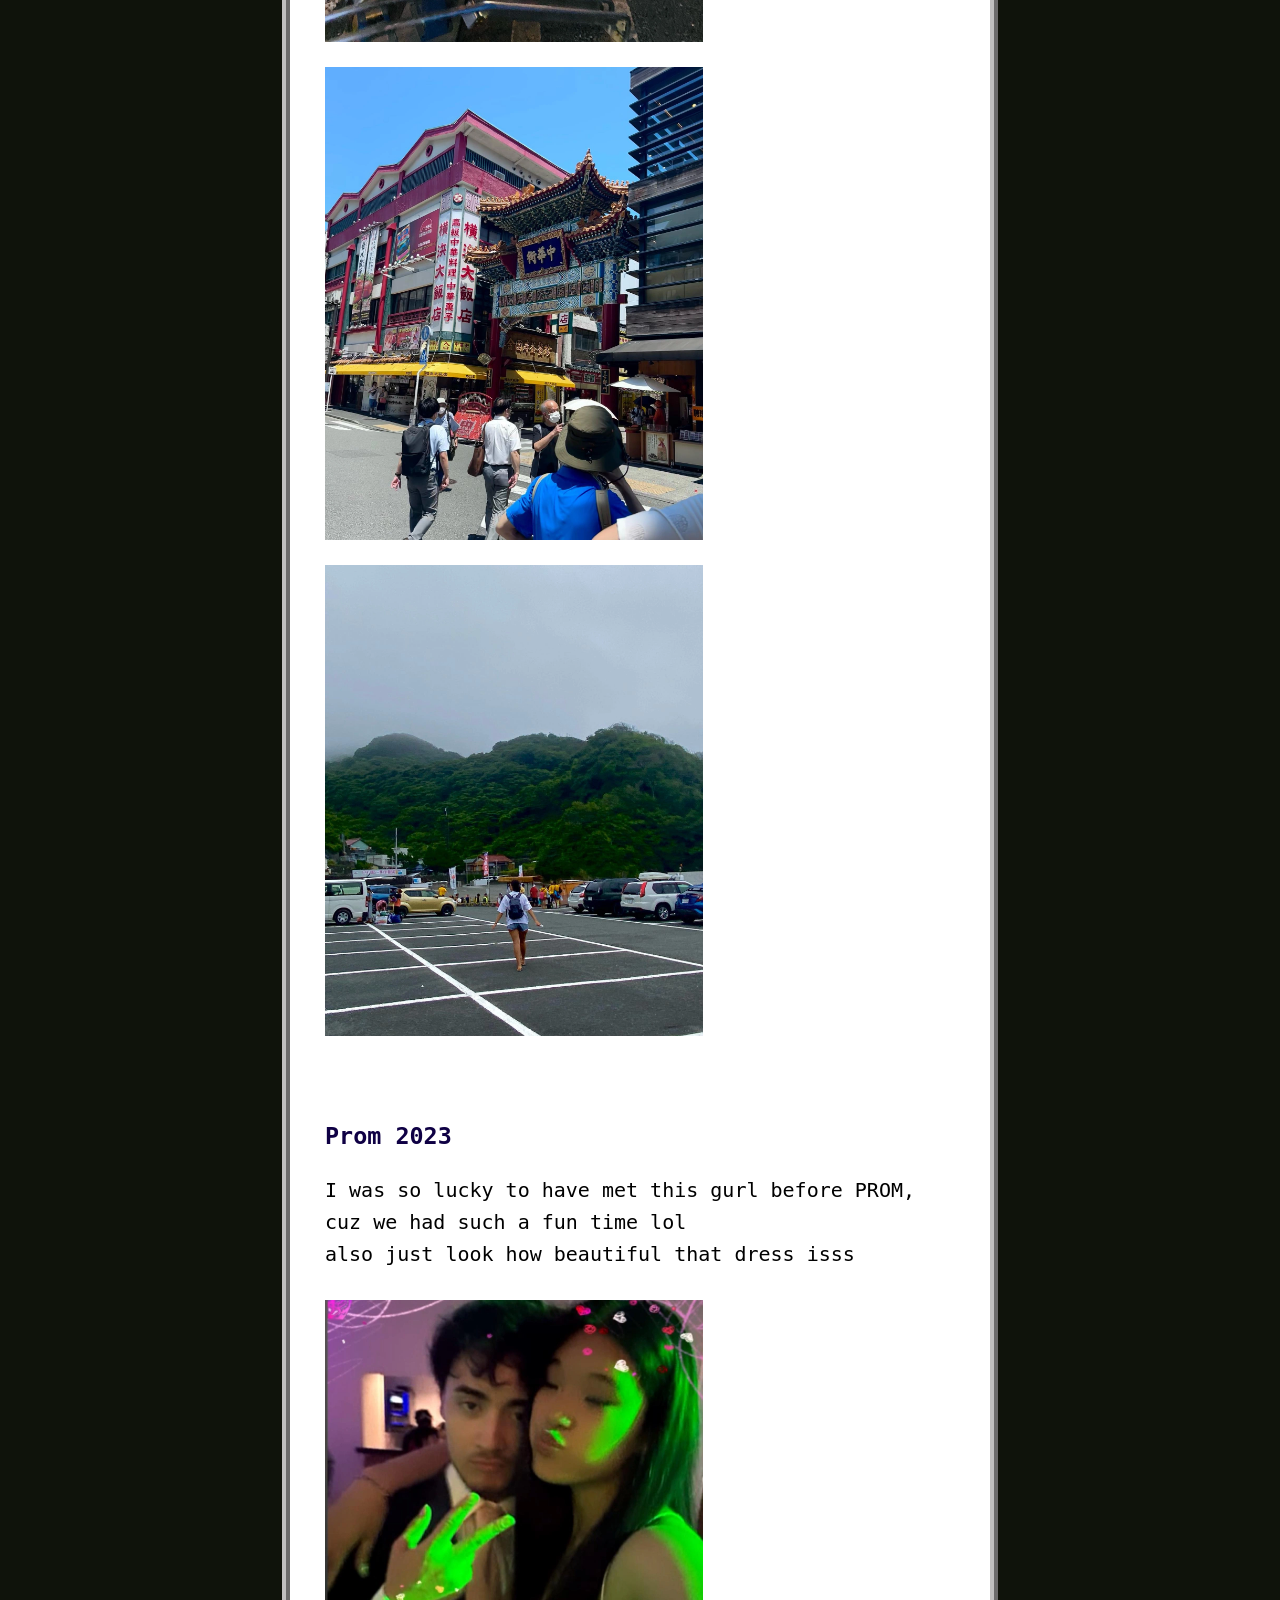
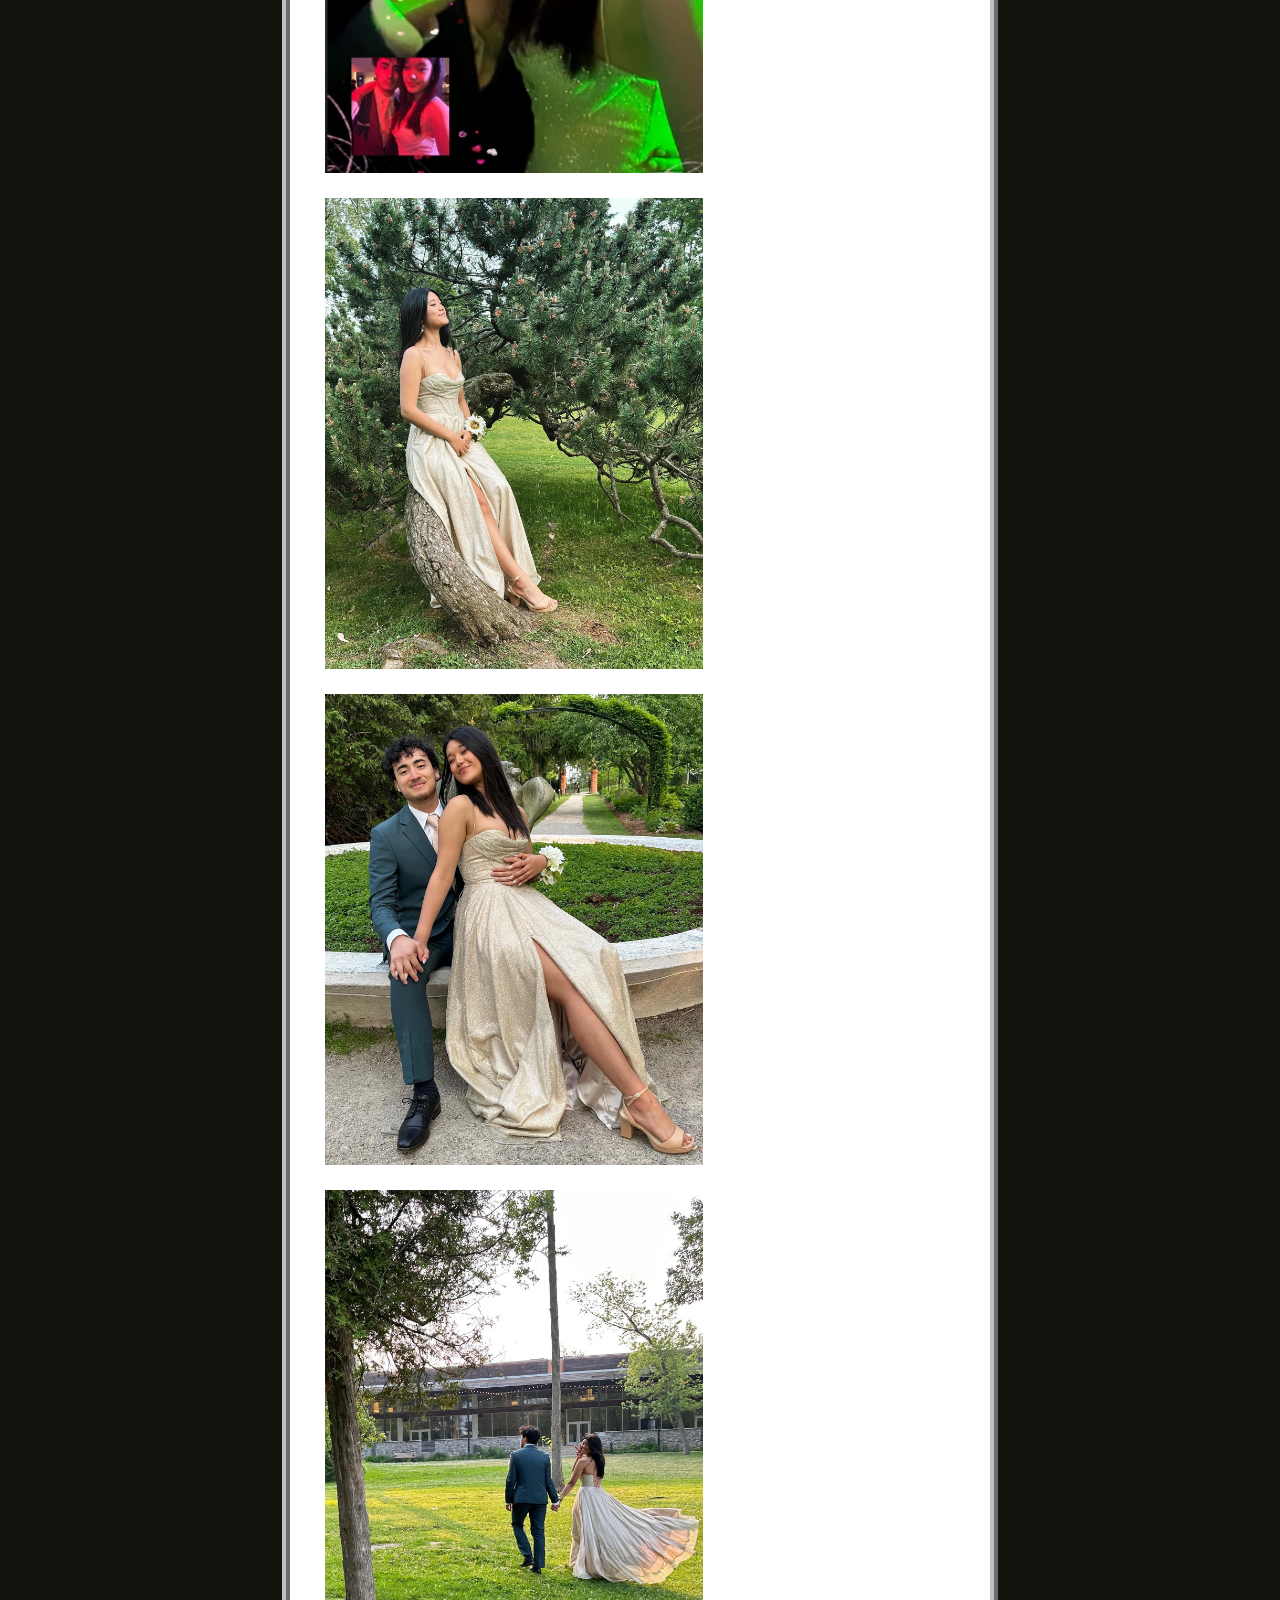
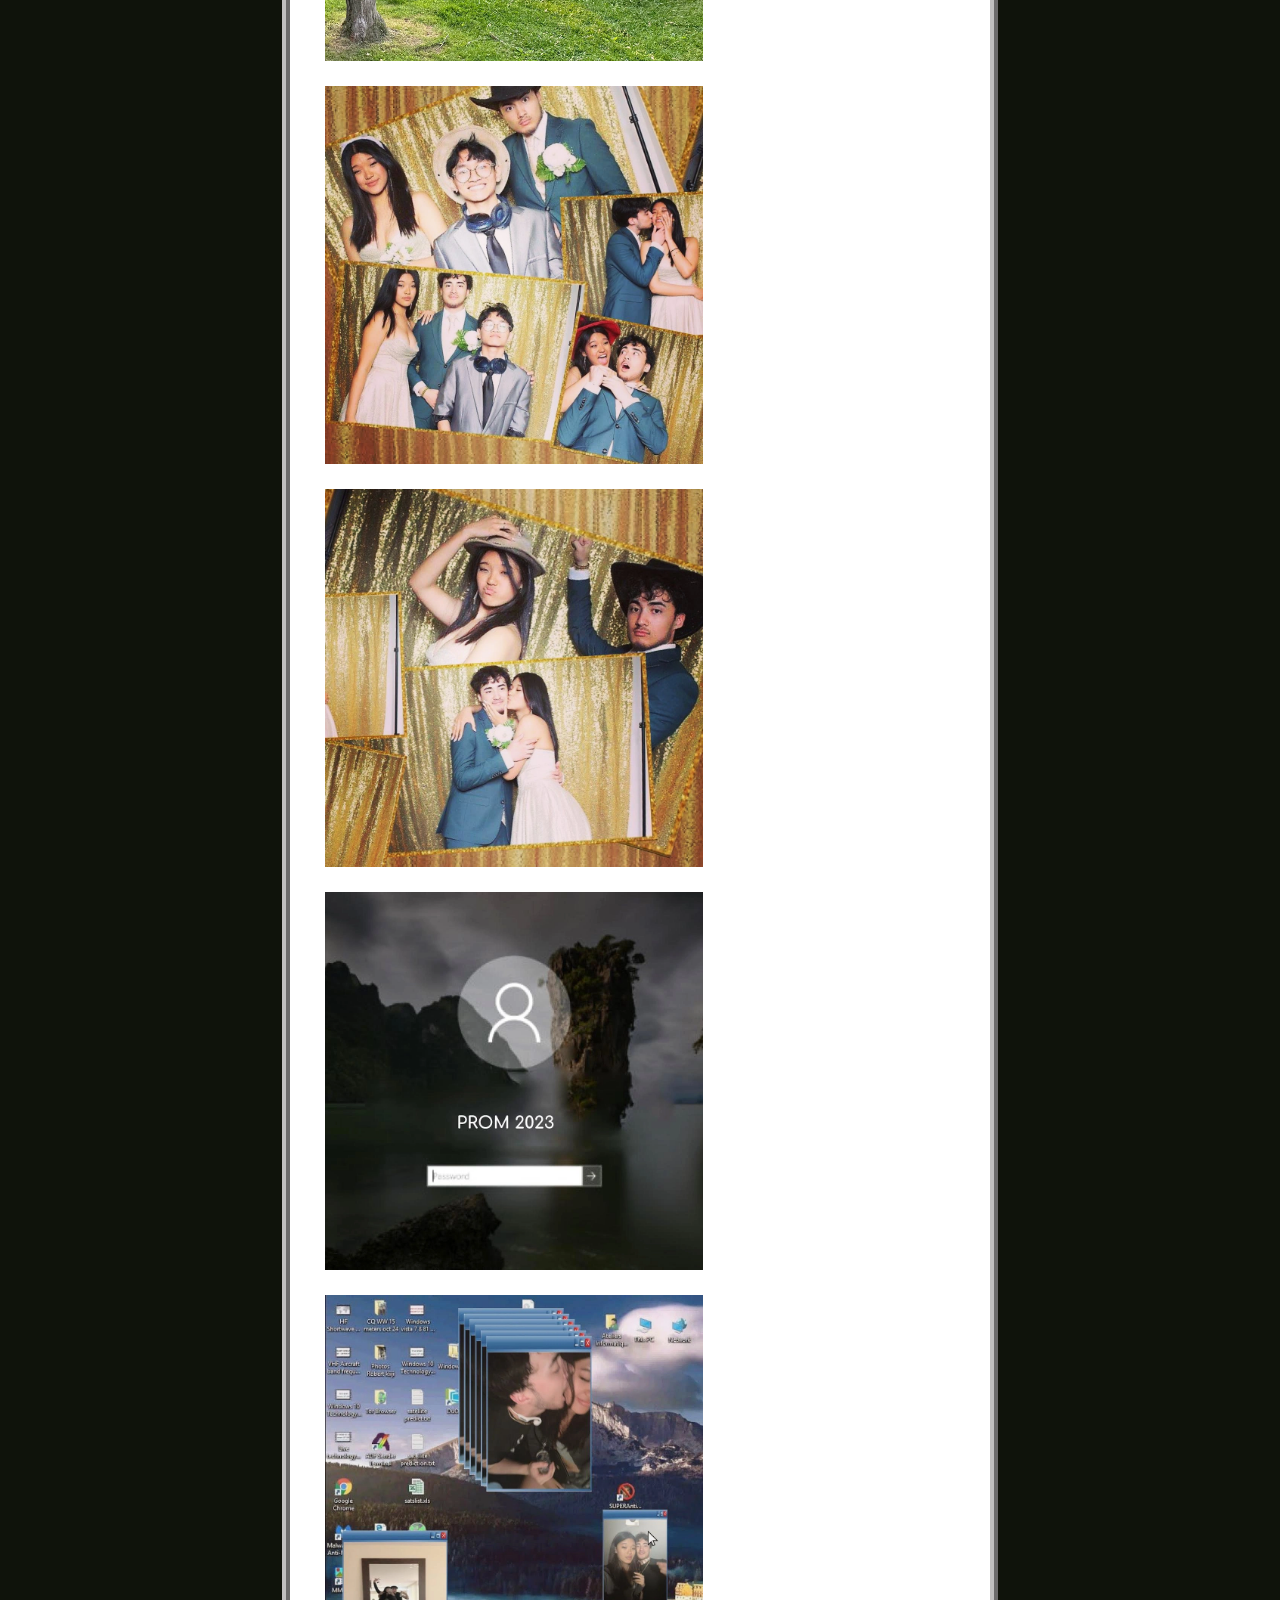
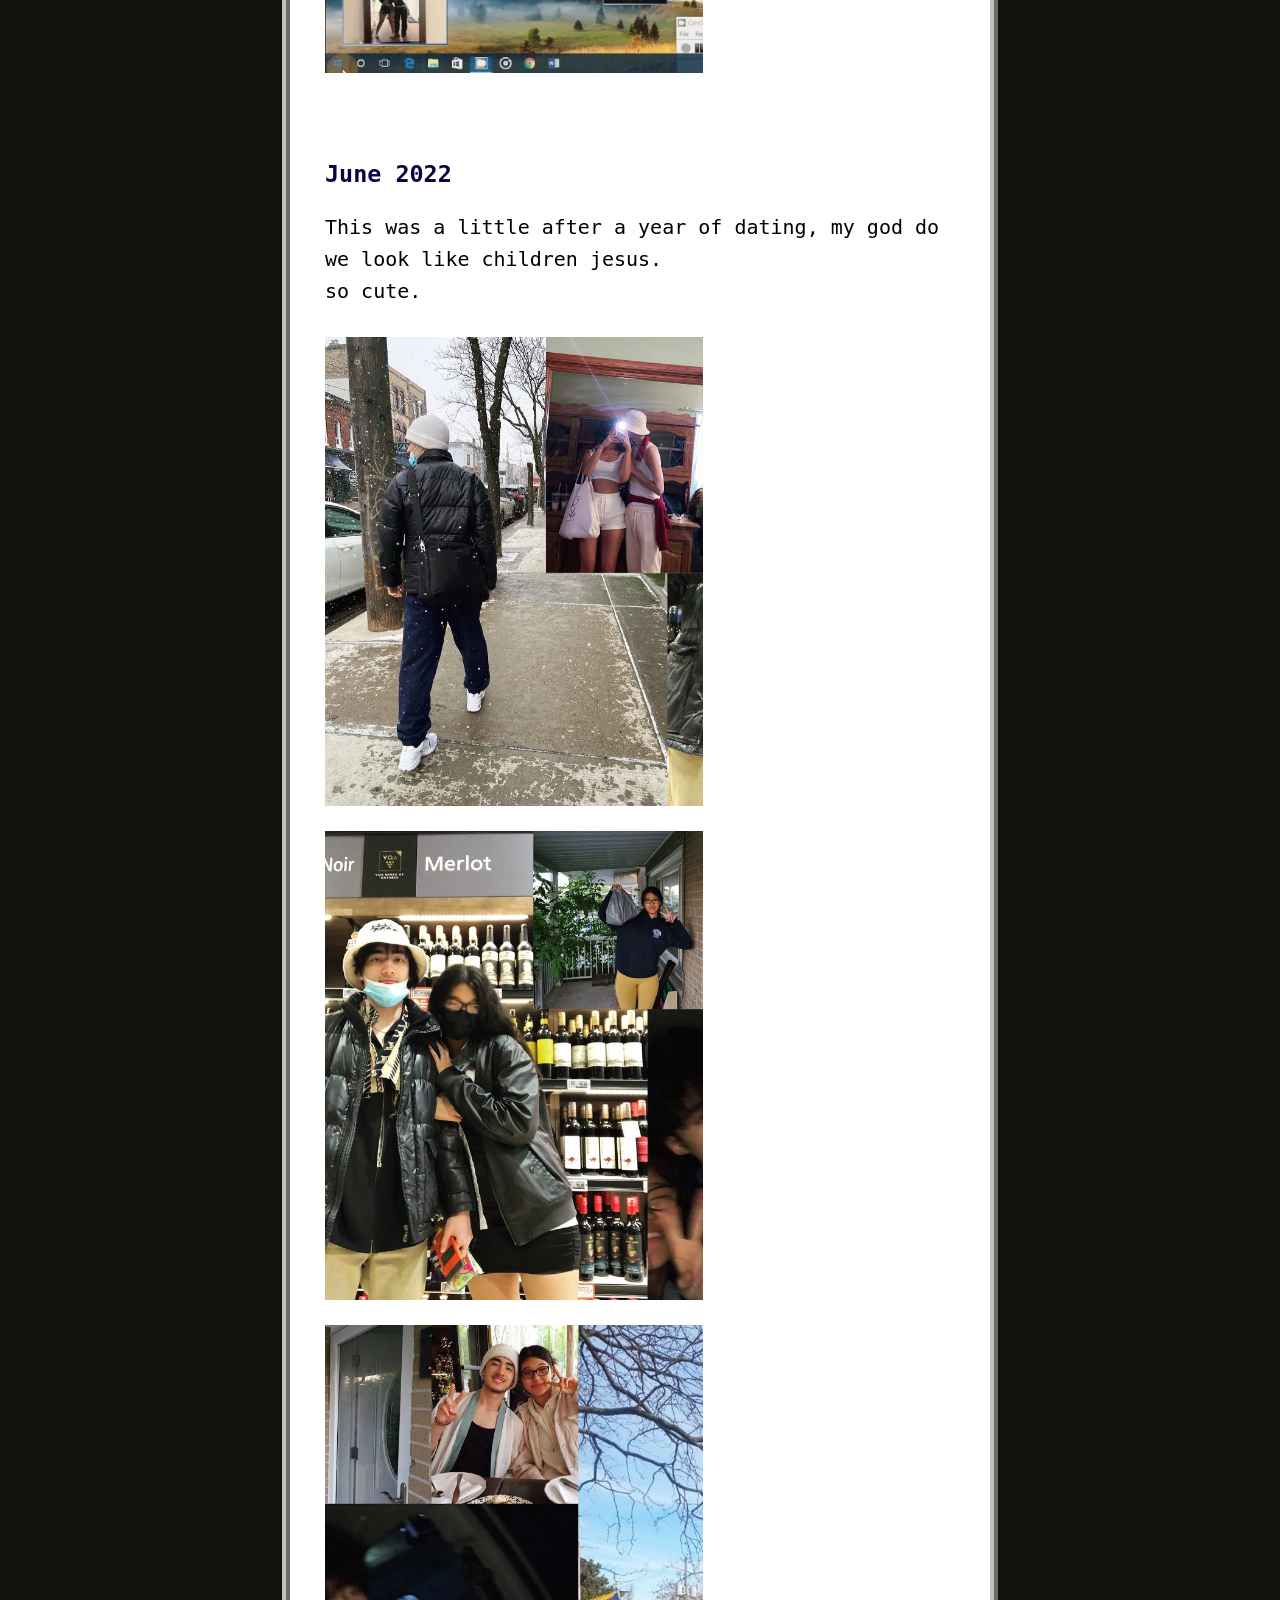
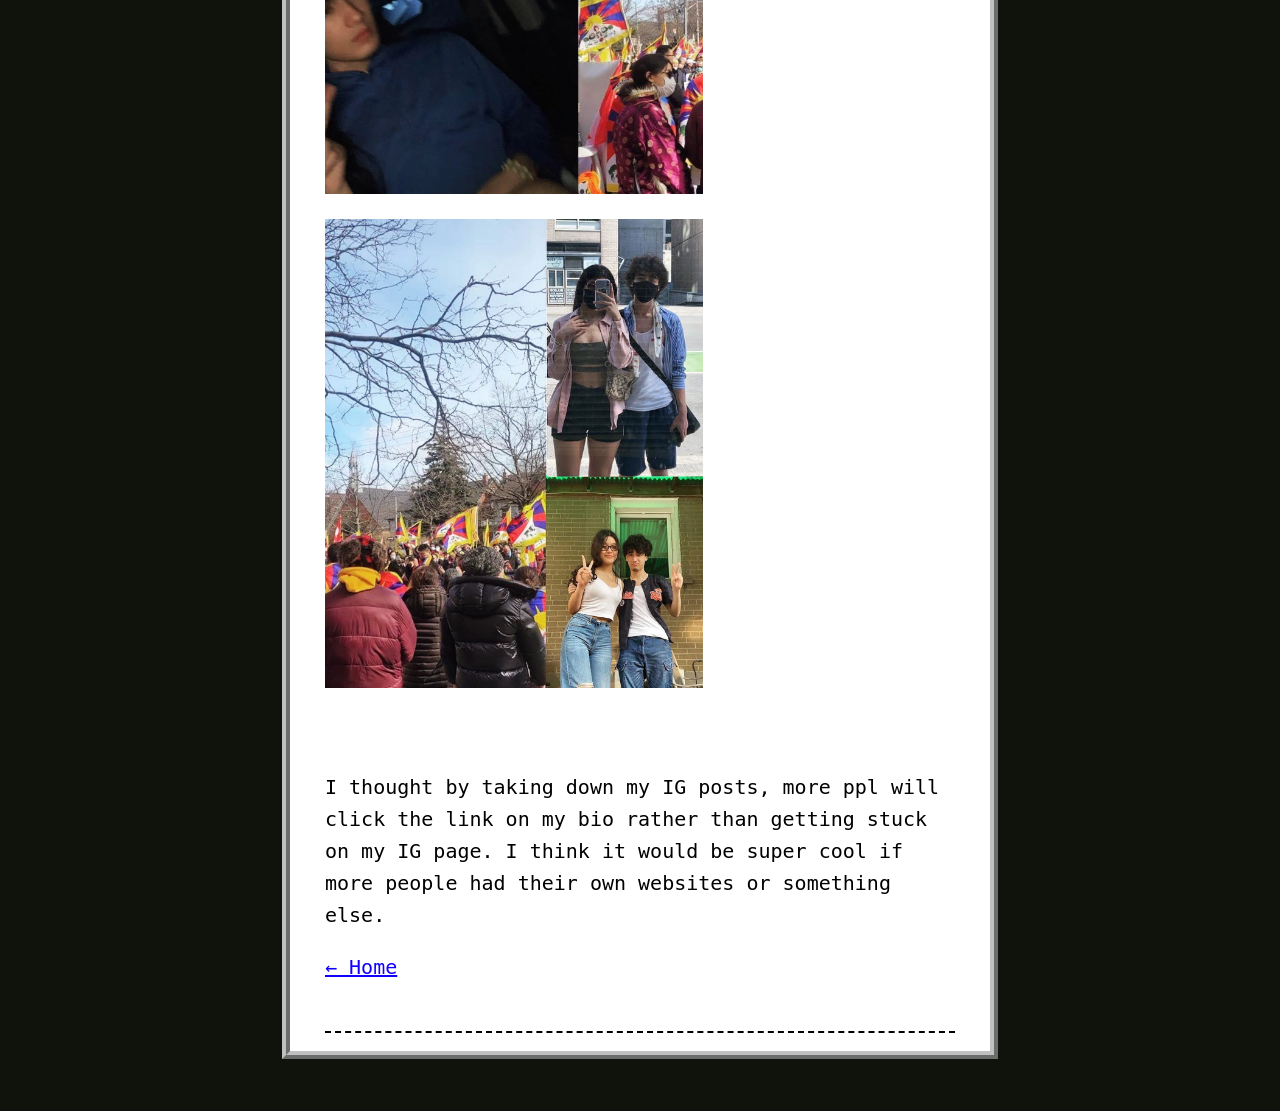
<file: blog/posts/2026-07-11-old-ig-posts.html>
<!DOCTYPE html>
<html>
  <head>
    <title>Blog Post</title> <!-- If you leave title as "Blog Post", it will automatically be updated to the post title -->
    <link rel="icon" href="../images/favicon.png" type="image/x-icon"/>
    <meta name="viewport" content="width=device-width, initial-scale=1.0">
    <meta charset="UTF-8">
    <link href="../style/style.css" rel="stylesheet" type="text/css" media="all">
    <link href="https://fonts.cdnfonts.com/css/w95fa" rel="stylesheet"> 
  </head>
  <body oncontextmenu="return false;">
    <div id="container">
    <div id="header">...</div>
    <div id="content">
      <h1>My Old Instagram Posts!</h1> <!--In general, this content is automatically generated for blog posts-->
      
      <p>Here is an archive of my old IG posts before I deleted them</p>
      <br><br>


      <h3>Japan Trip w T 2023</h3>
      <p>this was the first time T went to Japan, and the first time I ever took someone to Japan. <br><br> it was so fun to show someone *even more so someone you love* all the little places and memories that formed your childhood</p>
      <div class="post-images">
        <img src="../images/2026-07-11-old-ig-posts/a1.webp" alt="Japan a1" class="small">
        <img src="../images/2026-07-11-old-ig-posts/a2.webp" alt="Japan a2" class="small">
        <img src="../images/2026-07-11-old-ig-posts/a3.webp" alt="Japan a3" class="small">
        <img src="../images/2026-07-11-old-ig-posts/a4.webp" alt="Japan a4" class="small">
      </div>
      <br><br>
      <h3>Prom 2023</h3>
      <p>I was so lucky to have met this gurl before PROM, cuz we had such a fun time lol</br>also just look how beautiful that dress isss</p>

      <div class="post-images">
        <img src="../images/2026-07-11-old-ig-posts/b1.webp" alt="Prom b1" class="small">
        <img src="../images/2026-07-11-old-ig-posts/b2.webp" alt="Prom b2" class="small">
        <img src="../images/2026-07-11-old-ig-posts/b3.webp" alt="Prom b3" class="small">
        <img src="../images/2026-07-11-old-ig-posts/b4.webp" alt="Prom b4" class="small">
        <img src="../images/2026-07-11-old-ig-posts/c1.webp" alt="Prom c1" class="small">
        <img src="../images/2026-07-11-old-ig-posts/c2.webp" alt="Prom c2" class="small">
        <img src="../images/2026-07-11-old-ig-posts/c3.webp" alt="Prom c3" class="small">
        <img src="../images/2026-07-11-old-ig-posts/c4.webp" alt="Prom c4" class="small">
      </div>

      <br><br>
      <h3>June 2022</h3>
      <p>This was a little after a year of dating, my god do we look like children jesus. </br>so cute.</p>
      <div class="post-images">
        <img src="../images/2026-07-11-old-ig-posts/d1.webp" alt="June d1" class="small">
        <img src="../images/2026-07-11-old-ig-posts/d2.webp" alt="June d2" class="small">
        <img src="../images/2026-07-11-old-ig-posts/d3.webp" alt="June d3" class="small">
        <img src="../images/2026-07-11-old-ig-posts/d4.webp" alt="June d4" class="small">
      </div>

      <br><br>
      <p>I thought by taking down my IG posts, more ppl will click the link on my bio rather than getting stuck on my IG page. I think it would be super cool if more people had their own websites or something else.</p>
      
      <p><a href="../posts.html">← Home</a></p>

    </div> <!-- end of div id="content" -->
    <div id="footer"></div>
    </div> <!-- end of div id="container" -->
  <!-- Here's the link to our JavaScript! -->
  <script src="../script.js"></script>
  </body>
</html>
</file>
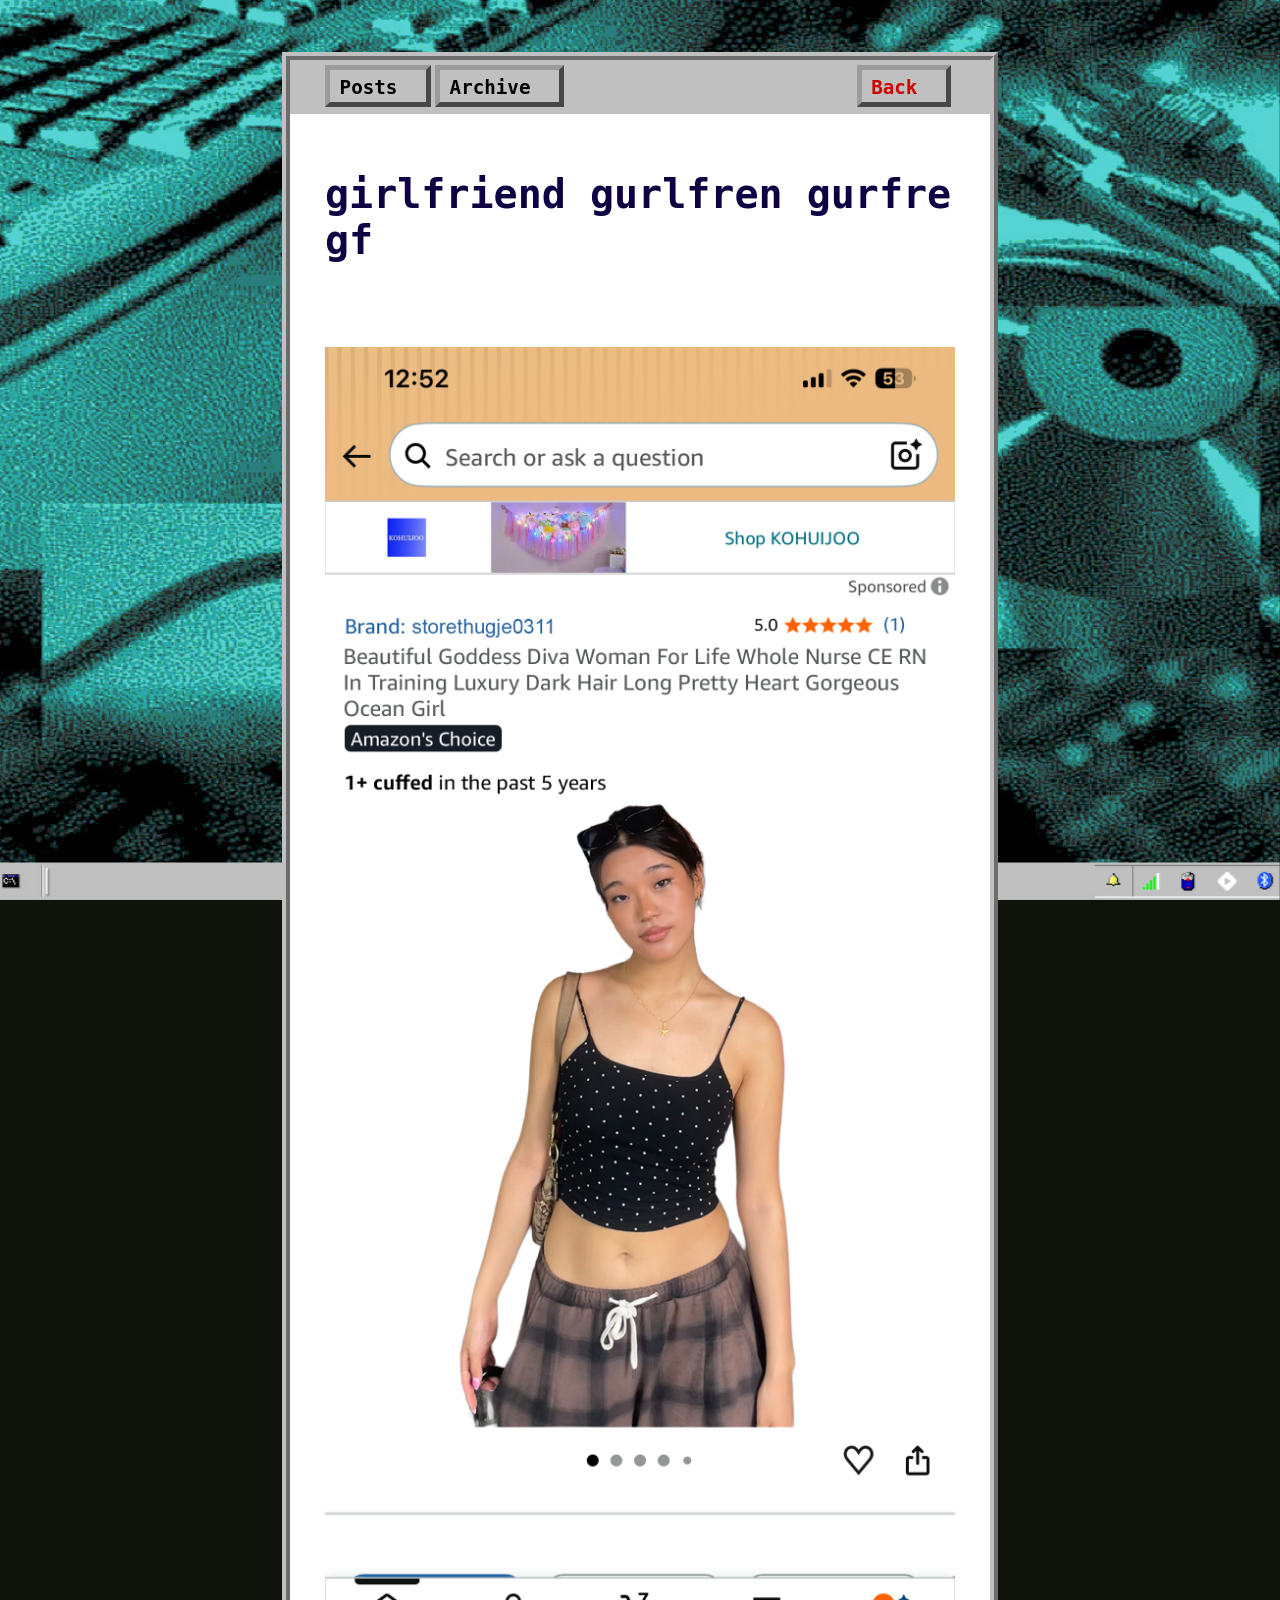
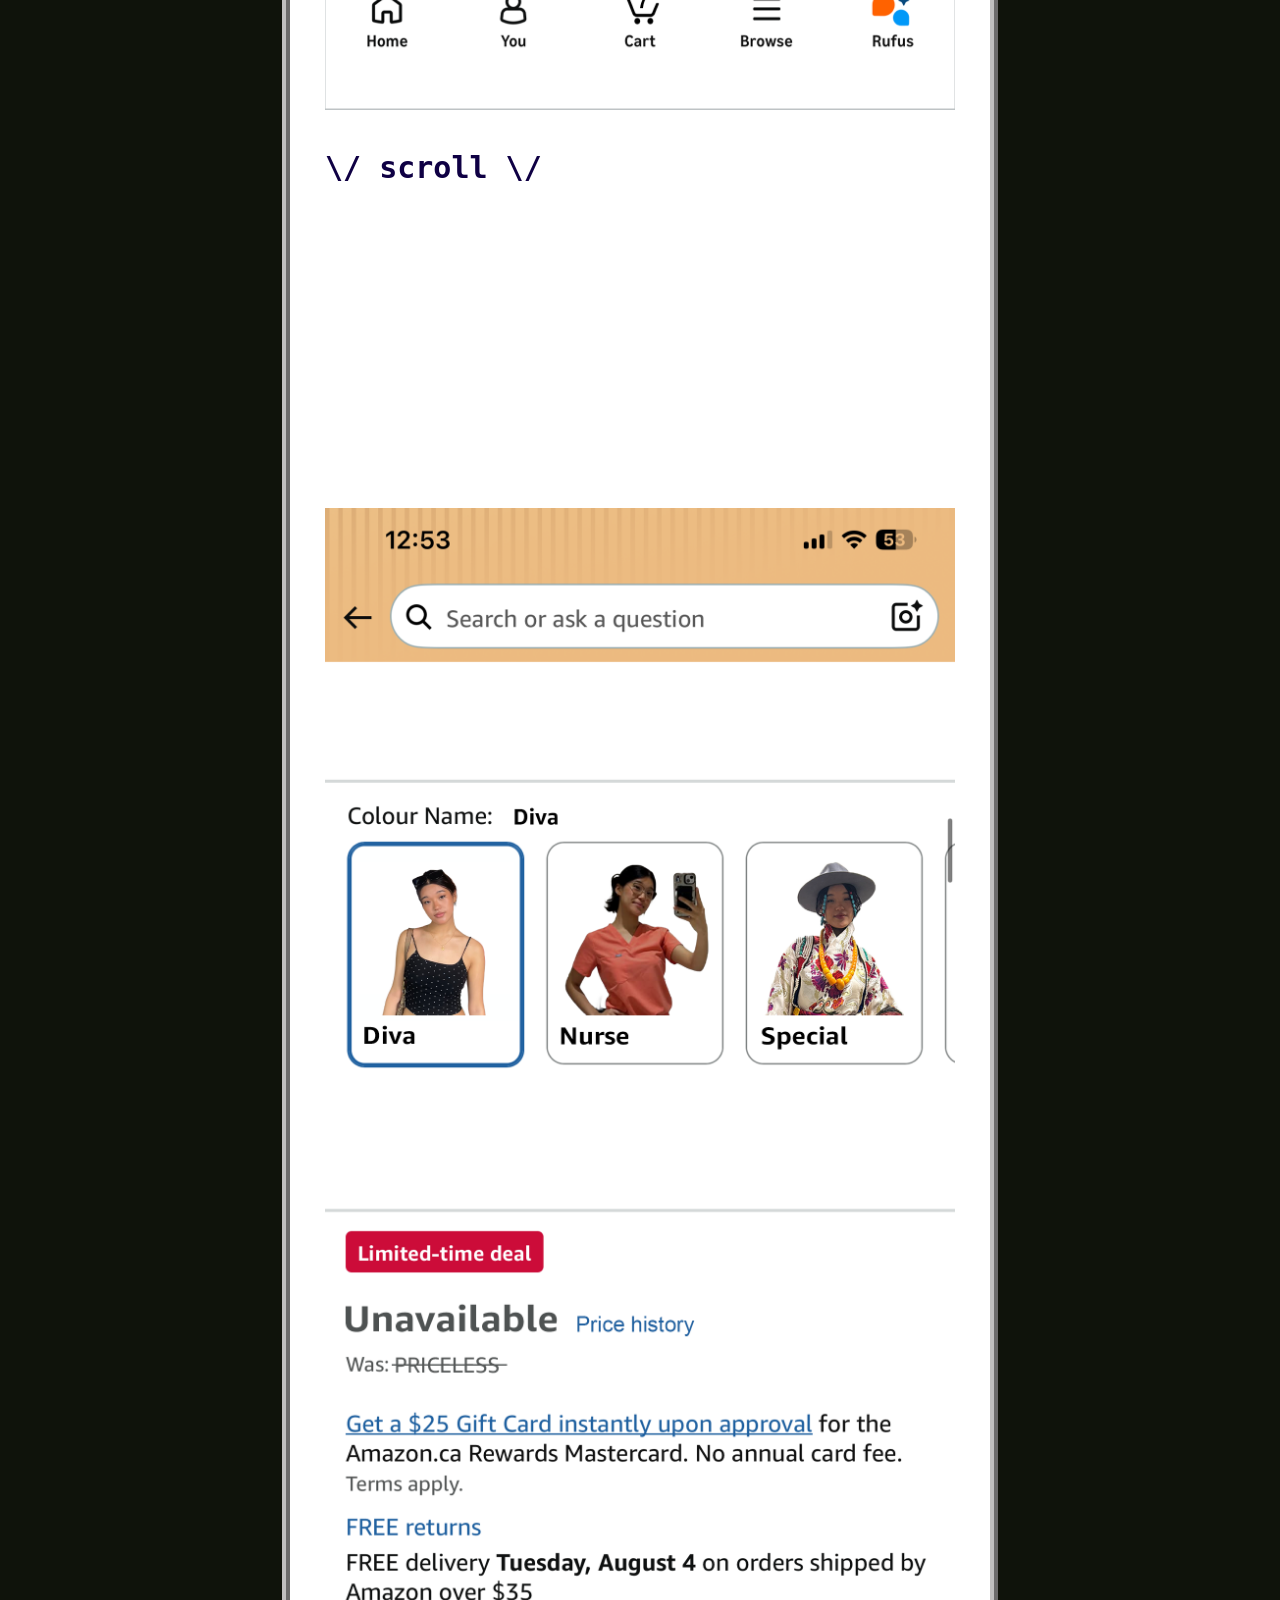
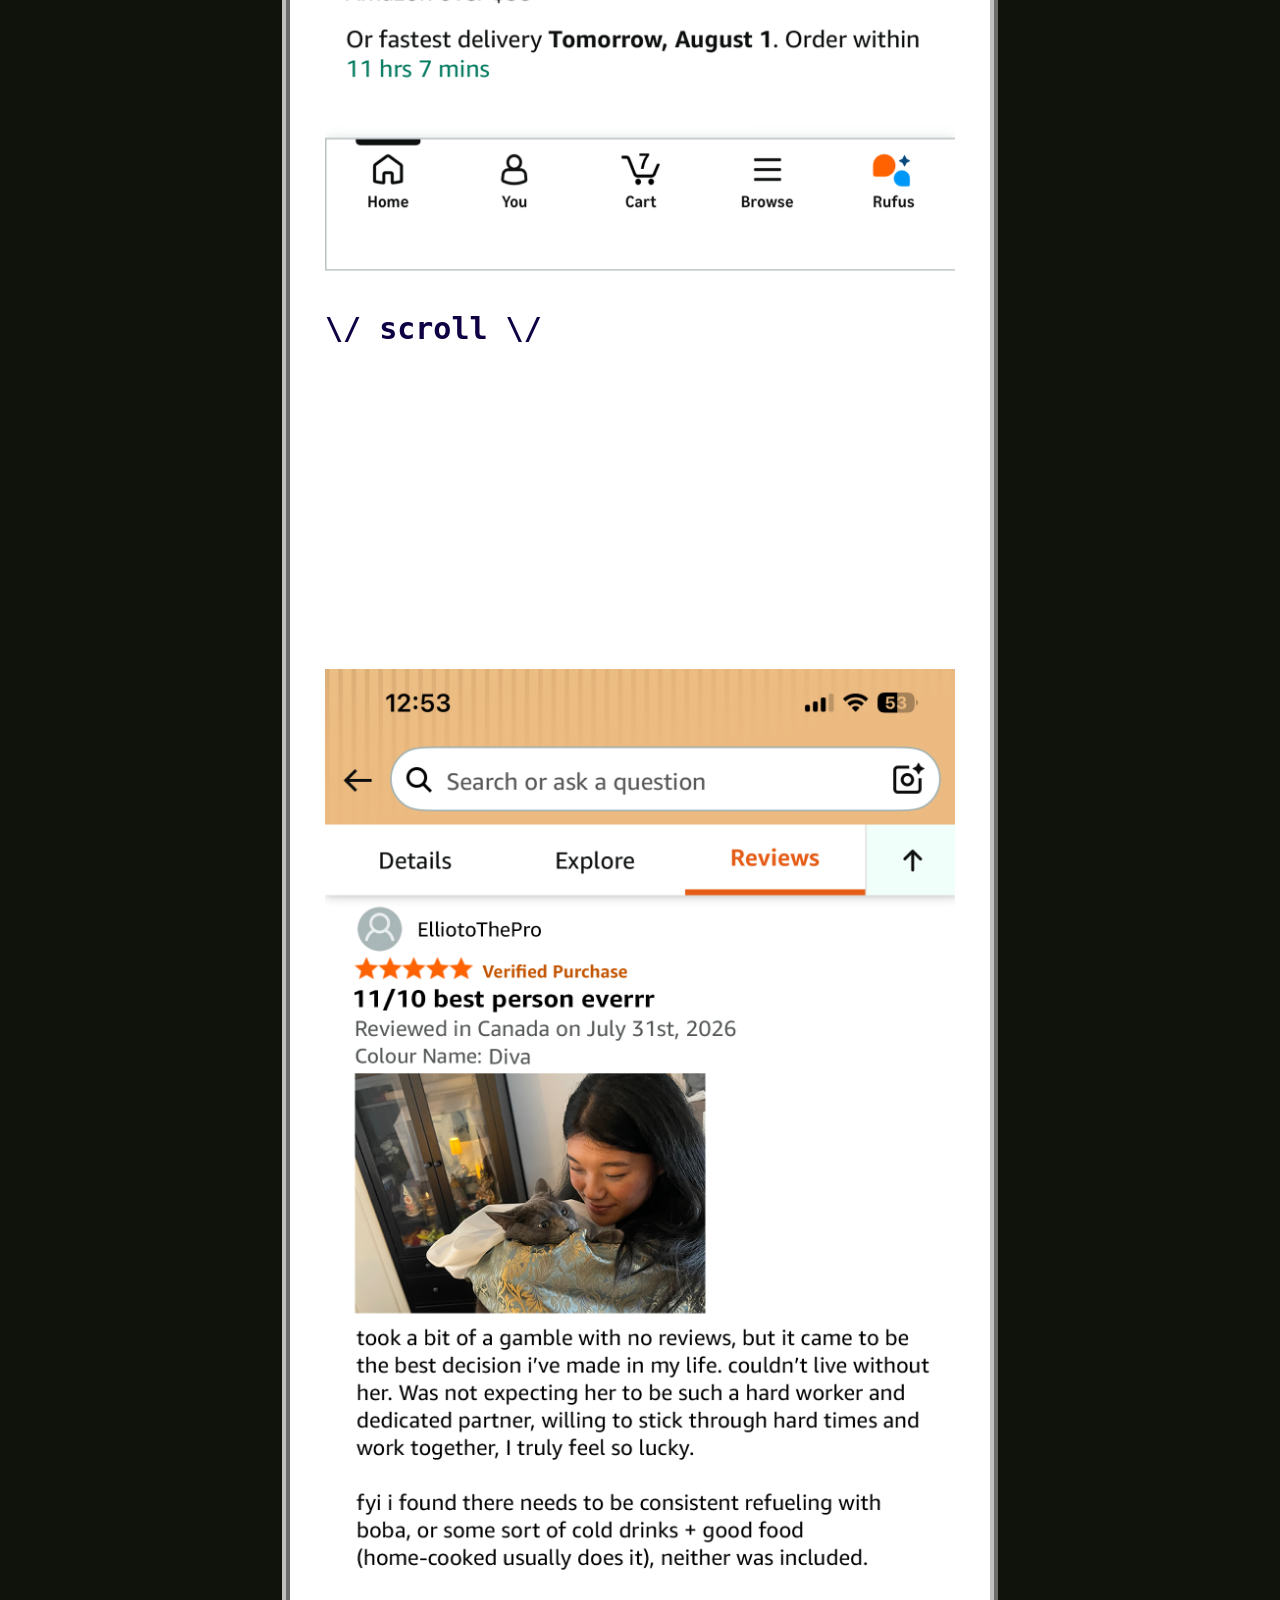
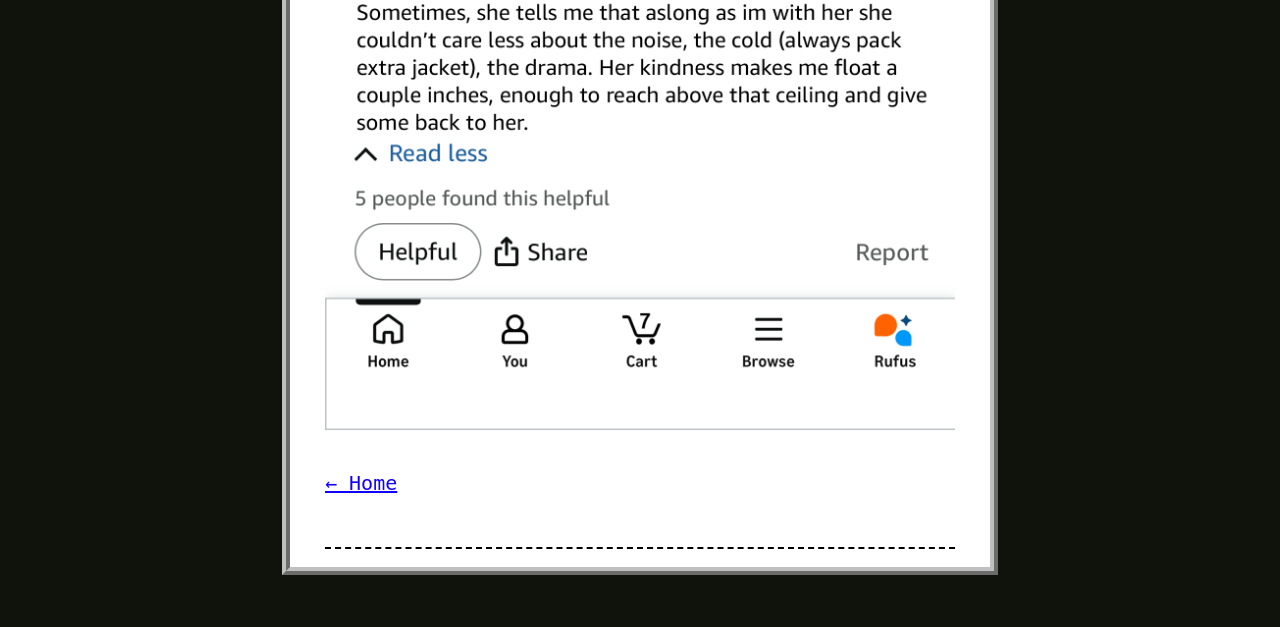
<file: blog/posts/2026-08-01-girlfriend.html>
<!DOCTYPE html>
<html>
  <head>
    <title>Blog Post</title> <!-- If you leave title as "Blog Post", it will automatically be updated to the post title -->
    <link rel="icon" href="../images/favicon.png" type="image/x-icon"/>
    <meta name="viewport" content="width=device-width, initial-scale=1.0">
    <meta charset="UTF-8">
    <link href="../style/style.css" rel="stylesheet" type="text/css" media="all">
    <link href="https://fonts.cdnfonts.com/css/w95fa" rel="stylesheet"> 
  </head>
  <body oncontextmenu="return false;">
    <div id="container">
    <div id="header">...</div>
    <div id="content">
      <h1>girlfriend gurlfren gurfre gf</h1> <!--In general, this content is automatically generated for blog posts-->

      <br><br>

        <img src="../images/2026-08-01-girlfriend/1.png" alt="Japan a1" class="big">
        <h2><strong>\/ scroll \/</strong></h2><br><br><br><br><br><br><br><br><br><br><br><br>
        <img src="../images/2026-08-01-girlfriend/2.png" alt="Japan a2" class="big">
        <h2><strong>\/ scroll \/</strong></h2><br><br><br><br><br><br><br><br><br><br><br><br>
        <img src="../images/2026-08-01-girlfriend/3.png" alt="Japan a3" class="big">
      
      
      <p><a href="../posts.html">← Home</a></p>

    </div> <!-- end of div id="content" -->
    <div id="footer"></div>
    </div> <!-- end of div id="container" -->
  <!-- Here's the link to our JavaScript! -->
  <script src="../script.js"></script>
  </body>
</html>
</file>
<file: style-about.css>
/* About page styles */
@import url('https://fonts.googleapis.com/css2?family=Syne:wght@400;700;900&display=swap');

body {
  position: relative;
  font-family: "Courier New", Courier, monospace;
  font-weight: 700;
  color: #040453;
  margin: 40px;
  text-align: center;
  cursor: url("images/cursor/rhnormalhands.png"), auto;
  background: transparent;
  overflow-x: hidden;
}

body::before {
  content: "";
  position: fixed;
  inset: 0;
  z-index: -1;
  background-image: url("images/about/aboutbg.jpeg");
  background-position: left bottom;
  background-repeat: no-repeat;
  background-size: cover;
  transform: translateZ(0);
  -webkit-transform: translateZ(0);
  will-change: transform;
}

@media (min-width: 769px) {
  body::before {
    background-size: 100% auto;
  }
}

.tile-button,
a,
button,
input[type="button"],
input[type="submit"],
input[type="reset"],
input[type="image"],
[role="button"] {
  cursor: url("images/cursor/rhlinkselect.png"), pointer;
}

/* Huge, stretched ABOUT ME title that reaches the screen edges */
.title-main {
  font-family: 'Syne Mono', sans-serif;
  font-weight: 900;
  font-size: 16vw;
  margin: 0 0 10rem;
  text-transform: uppercase;
  text-align: center;
  display: block;
  width: min(90vw, 100%);
  max-width: 100%;
  letter-spacing: 0.05em;
  line-height: 0.95;
  white-space: nowrap;
}

.mobile-break {
  display: none;
}

.title-main::after {
  display: none;
}

@media (max-width: 768px) {
  .title-main {
    font-size: 22vw;
    width: 85vw;
    white-space: normal;
  }
  .mobile-break {
    display: block;
    height: 0;
    line-height: 0;
  }
}

/* Paragraphs */
/* Paragraphs: white text with blue rectangle highlight behind the text */
p {
  font-size: 1.5rem;
  color: #ffffff;
  background-color: #040453;
  display: block;
  width: min(90%, 800px);
  margin: 0 auto 1.5rem;
  padding: 1rem 1.2rem;
  text-align: center;
}

p:nth-of-type(1) {
  margin-bottom: 2000px;
}

p:nth-of-type(2) {
  margin-bottom: 2000px;
}

/* Ensure the title keeps the blue color and no highlight */
.title-main {
  color: #040453;
  background: none;
}

a { text-decoration: none; color: inherit; font-size: 1.2rem; text-decoration: underline; }
</file>
<file: style-computer.css>
/* Computer page styles */
body {
  font-family: Arial, sans-serif;
  background-color: #f5f5f5;
  color: #222;
  margin: 40px;
}

body.computer-page {
  margin: 0;
  min-height: 100vh;
  overflow: hidden;
  background: url("images/Computer/computer-bg.jpg") bottom left/cover no-repeat;
  font-family: Arial, sans-serif;
  color: transparent;
  display: flex;
  flex-direction: column;
  align-items: center;
  justify-content: center;
  position: relative;
}

.computer-buttons {
  display: flex;
  gap: 40px;
  justify-content: center;
  align-items: center;
}

.computer-btn {
  display: block;
  background-repeat: no-repeat;
  background-position: center;
  background-size: contain;
  transition: transform 0.25s ease;
  cursor: pointer;
  width: 180px;
  height: 180px;
}

.computer-btn:hover {
  transform: scale(1.1);
}

.posts-btn { background-image: url("images/Computer/posts.png"); }
.works-btn { background-image: url("images/Computer/works.png"); }
.back-btn { background-image: url("images/Computer/back.png"); }

.back-link {
  position: absolute;
  bottom: 20px;
  left: 20px;
  color: #0066cc;
  font-size: 1rem;
  text-decoration: underline;
}

.back-link:hover { color: #0052a3; }

@media (max-width: 768px) {
  .computer-buttons {
    gap: 16px;
  }

  .computer-btn {
    width: 96px;
    height: 96px;
  }
}
</file>
<file: style-credits.css>
/* Credits page styles */
body {
  font-family: Arial, sans-serif;
  background-color: #ffffff;
  color: #222;
  margin: 40px;
  cursor: url("images/cursor/rhnormalhands.png"), auto;
}

.tile-button,
a,
button,
input[type="button"],
input[type="submit"],
input[type="reset"],
input[type="image"],
[role="button"] {
  cursor: url("images/cursor/rhlinkselect.png"), pointer;
}

h1 { font-size: 2.5rem; margin-bottom: 20px; }

a { text-decoration: none; color: #0066cc; font-size: 1.2rem; }
a:hover { text-decoration: underline; }
</file>
<file: style-desk.css>
/* Desk page styles */
body {
  font-family: Arial, sans-serif;
  background-color: #f5f5f5;
  color: #222;
  margin: 40px;
  cursor: url("images/cursor/rhnormalhands.png"), auto;
}

.desk-page {
  margin: 0;
  min-height: 100vh;
  overflow: hidden;
  background: url("images/Desk/desk.jpg") center center/cover no-repeat;
  font-family: Arial, sans-serif;
  color: transparent;
  position: relative;
}

.desk-link {
  position: absolute;
  top: 50%;
  left: 50%;
  width: 400px;
  height: 300px;
  transform: translate(-50%, -50%);
  display: block;
  background: transparent;
  border: none;
  cursor: url("images/cursor/rhlinkselect.png"), pointer;
}
</file>
<file: style-friends.css>
/* Friends page styles */
body {
  font-family: Arial, sans-serif;
  background-color: #ffffff;
  color: #222;
  margin: 40px;
  cursor: url("images/cursor/rhnormalhands.png"), auto;
}

.tile-button,
a,
button,
input[type="button"],
input[type="submit"],
input[type="reset"],
input[type="image"],
[role="button"] {
  cursor: url("images/cursor/rhlinkselect.png"), pointer;
}

h1 { font-size: 2.5rem; margin-bottom: 20px; }

ul { list-style-type: none; padding: 0; }
li { margin: 10px 0; }

a { text-decoration: none; color: #0066cc; font-size: 1.2rem; }
a:hover { text-decoration: underline; }
</file>
<file: style-works.css>
/* Works page styles */
body {
  font-family: Arial, sans-serif;
  background-color: #ffffff;
  color: #222;
  margin: 40px;
}

h1 { font-size: 2.5rem; margin-bottom: 20px; }

a { text-decoration: none; color: #0066cc; font-size: 1.2rem; }
a:hover { text-decoration: underline; }
</file>
<file: blog/style/style.css>
/* CSS is how you can add style to your website, such as colors, fonts, and positioning of your
   HTML content. To learn how to do something, just try searching Google for questions like
   "how to change link color." */

body {
  background-color: #0f130b;
  position: relative;
  font-size: 20px;
  font-family: "w95fa", "VT323", "Fira Mono", "Consolas", "monospace";
  margin: 0;
}

body::before {
  content: '';
  position: fixed;
  top: auto;
  bottom: 0;
  left: 0;
  right: 0;
  height: 100vh;
  background-image: url('../images/computer-bg.jpg');
  background-position: center bottom;
  background-repeat: no-repeat;
  background-size: cover;
  z-index: -1;
}

p {
  line-height: 1.6em; /*I find the default HTML line-height tends to be a bit claustrophobic for main text*/
}

img {
  max-width: 100%;
  height: auto;
  margin-top: 0.5em;
  margin-bottom: 0.5em;
}
.right {
  float: right;
  margin-left: 1em;
}
.left {
  float: left;
  margin-right: 1em;
}
.center {
  display: block;
  margin-right: auto;
  margin-left: auto;
  text-align: center;
}
@media only screen and (min-width: 600px) {
  .small {
    max-width: 60%;
    height: auto;
  }
}
.caption {
  margin-top: 0;
  font-size: 0.9em;
  font-style: italic;
}

a {
  color: #1100ff;
}
a:hover { 
  background-color: #dbd4ff;
}

h1, h2, h3, h4, h5 {
  color: #0f0044;
}

hr {
  border-width: 2px 0 0 0;
  border-style: dashed;
  border-color: #000000; 
}

/*#CONTAINER is the rectangle that has contains everything but the background!*/
#container {
  margin: 3em auto;
  width: 90%;
	max-width: 700px;
	background-color: rgb(255, 255, 255);
  color: #000000; 
  outline-color: #c0c0c0;
  outline-style: ridge;
  outline-width: 8px;
  outline-offset: 0;
}

#content {
  padding: 10px 5% 20px 5%;
}


/*HEADER STYLE*/
#header {
  background-color: #c0c0c0;
  padding: 0 5%;
}
#header ul {
  display: flex;
  align-items: center;
  list-style-type: none;
  padding: 0;
  margin-bottom: 1em;
  margin-top: 1em;
}
#header li:last-child {
  margin-left: auto;
}
#header li:last-child a {
  color: rgb(207, 0, 0);
}
#header li {
  font-size: 0.96em;
  display: inline-block;
  margin-right: 0.2em;
  margin-bottom: 0.8em;
  margin-top: 0.8em;
}
#header li a {
  color: rgb(0, 0, 0);
  background-color: #c0c0c0;
  border-width: 0.3em;
  border-style: outset;
  border-color: #9b9b9b;
  padding: 0.3em 1.5em 0.2em 0.5em;
  text-decoration: none;
  font-weight: bold;
}
#header li a:hover {
  background-color: #a1afff;
  border-color: #9195c7;
}
#header li a:active {
  background-color: #000155;
  border-color: #080050;
  color: rgb(255, 255, 255);
}

/*POST LIST STYLE*/
#postlistdiv ul {
  font-size: 1.2em;
  padding: 0;
  list-style-type: none;
}
#recentpostlistdiv ul {
  font-size: 1.2em;
  padding: 0;
  list-style-type: none;
}
.moreposts {
  font-size: 0.8em;
  margin-top: 0.2em;
}

/*NEXT AND PREVIOUS LINKS STYLE*/
#nextprev {
  text-align: center;
  margin-top: 1.4em;
}

/*DISQUS STYLE*/
#disqus_thread {
  margin-top: 1.6em;
}

/*FOOTER STYLE*/
#footer {
  font-size: 0.8em;
  padding: 0 5% 10px 5%;
}
</file>
